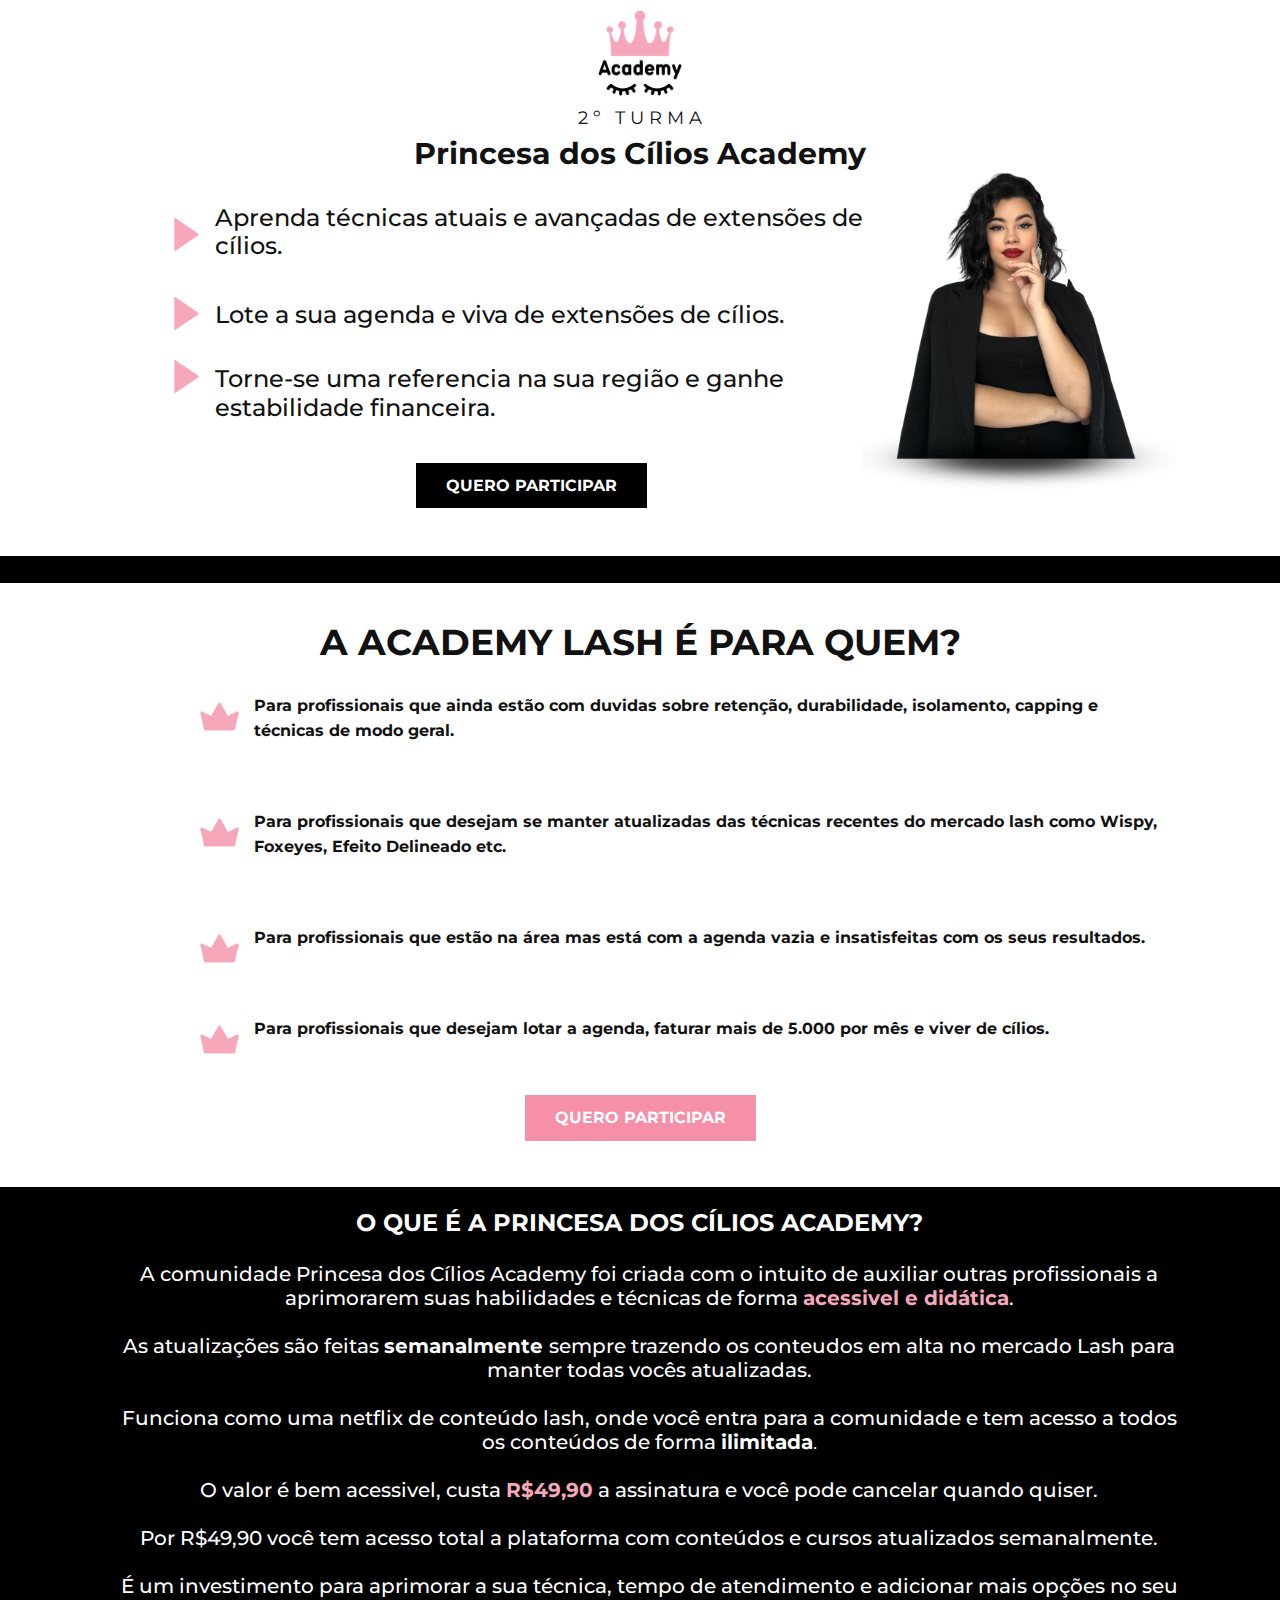
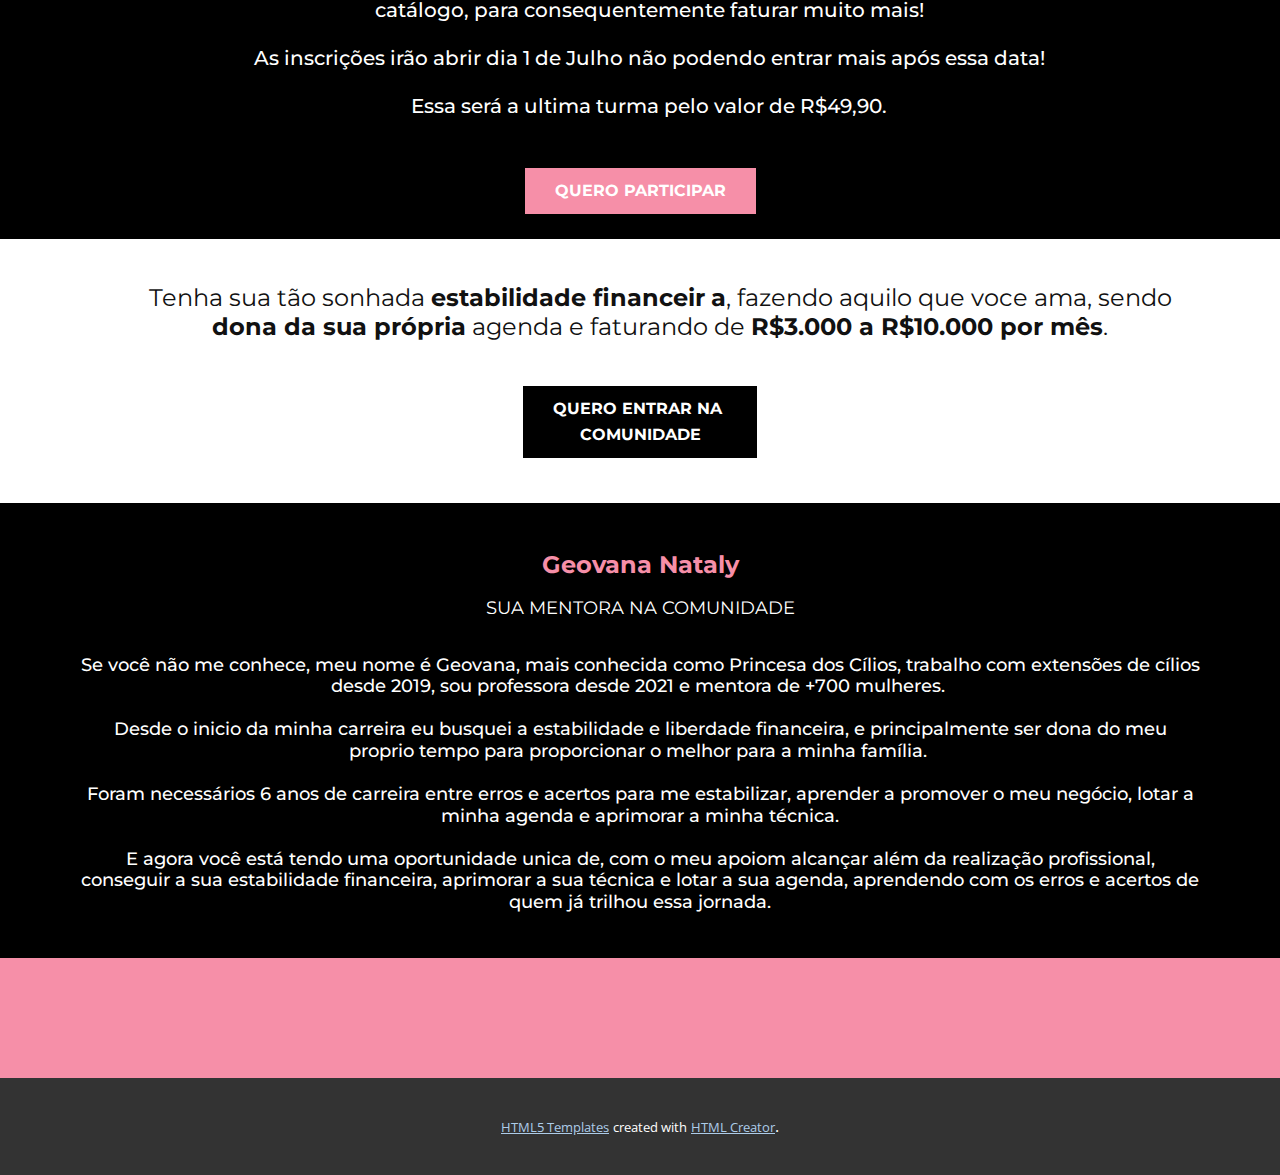
<file: index.html>
<!DOCTYPE html>
<html style="font-size: 16px;" lang="pt"><head>
    <meta name="viewport" content="width=device-width, initial-scale=1.0">
    <meta charset="utf-8">
    <meta name="keywords" content="​Princesa dos Cílios ​Academy, O QUE É A PRINCESA DOS CÍLIOS ACADEMY?, ​A ACADEMY LASH É PARA QUE​M?, Como é a plataforma, Geovana Nataly">
    <meta name="description" content="">
    <title>Princesa dos Cilios</title>
    <link rel="stylesheet" href="nicepage.css" media="screen">
<link rel="stylesheet" href="Princesa-dos-Cilios.css" media="screen">
    <script class="u-script" type="text/javascript" src="jquery.js" defer=""></script>
    <script class="u-script" type="text/javascript" src="nicepage.js" defer=""></script>
    <meta name="generator" content="Nicepage 5.4.4, nicepage.com">
    <link id="u-theme-google-font" rel="stylesheet" href="https://fonts.googleapis.com/css?family=Roboto:100,100i,300,300i,400,400i,500,500i,700,700i,900,900i|Open+Sans:300,300i,400,400i,500,500i,600,600i,700,700i,800,800i">
    <link id="u-page-google-font" rel="stylesheet" href="https://fonts.googleapis.com/css?family=Montserrat:100,100i,200,200i,300,300i,400,400i,500,500i,600,600i,700,700i,800,800i,900,900i">
    
    
    
    
    
    
    
    
    <script type="application/ld+json">{
		"@context": "http://schema.org",
		"@type": "Organization",
		"name": ""
}</script>
    <meta name="theme-color" content="#478ac9">
    <meta property="og:title" content="Princesa dos Cilios">
    <meta property="og:type" content="website">
  <meta data-intl-tel-input-cdn-path="intlTelInput/"></head>
  <body data-home-page="Princesa-dos-Cilios.html" data-home-page-title="Princesa dos Cilios" class="u-body u-xl-mode" data-lang="pt">
    <section class="u-clearfix u-section-1" id="sec-b5c0">
      <div class="u-clearfix u-sheet u-valign-middle-xl u-sheet-1">
        <img class="u-absolute-hcenter-xs u-expanded-height-xs u-image u-image-contain u-image-default u-preserve-proportions u-image-1" src="images/Designsemnome3.png" alt="" data-image-width="1080" data-image-height="1080">
      </div>
    </section>
    <section class="u-clearfix u-section-2" id="sec-a40f">
      <div class="u-clearfix u-sheet u-sheet-1">
        <h6 class="u-align-center u-custom-font u-font-montserrat u-text u-text-1">2 º&nbsp; &nbsp;T U R M A</h6>
        <h1 class="u-align-center u-custom-font u-font-montserrat u-text u-text-2"> Princesa dos Cílios ​Academy</h1>
        <h4 class="u-align-left-lg u-align-left-md u-align-left-sm u-align-left-xl u-custom-font u-font-montserrat u-text u-text-3">Aprenda técnicas atuais e avançadas de extensões de cílios.</h4>
        <h4 class="u-custom-font u-font-montserrat u-text u-text-4">Lote a sua agenda e viva de extensões de cílios.</h4>
        <img class="u-image u-image-contain u-image-default u-preserve-proportions u-image-1" src="images/Designsemnome5.png" alt="" data-image-width="1080" data-image-height="1080"><span class="u-icon u-text-custom-color-2 u-icon-1"><svg class="u-svg-link" preserveAspectRatio="xMidYMin slice" viewBox="0 0 41.999 41.999" style=""><use xmlns:xlink="http://www.w3.org/1999/xlink" xlink:href="#svg-91bb"></use></svg><svg class="u-svg-content" viewBox="0 0 41.999 41.999" x="0px" y="0px" id="svg-91bb" style="enable-background:new 0 0 41.999 41.999;"><path d="M36.068,20.176l-29-20C6.761-0.035,6.363-0.057,6.035,0.114C5.706,0.287,5.5,0.627,5.5,0.999v40
	c0,0.372,0.206,0.713,0.535,0.886c0.146,0.076,0.306,0.114,0.465,0.114c0.199,0,0.397-0.06,0.568-0.177l29-20
	c0.271-0.187,0.432-0.494,0.432-0.823S36.338,20.363,36.068,20.176z"></path></svg></span><span class="u-icon u-text-custom-color-2 u-icon-2"><svg class="u-svg-link" preserveAspectRatio="xMidYMin slice" viewBox="0 0 41.999 41.999" style=""><use xmlns:xlink="http://www.w3.org/1999/xlink" xlink:href="#svg-c9ff"></use></svg><svg class="u-svg-content" viewBox="0 0 41.999 41.999" x="0px" y="0px" id="svg-c9ff" style="enable-background:new 0 0 41.999 41.999;"><path d="M36.068,20.176l-29-20C6.761-0.035,6.363-0.057,6.035,0.114C5.706,0.287,5.5,0.627,5.5,0.999v40
	c0,0.372,0.206,0.713,0.535,0.886c0.146,0.076,0.306,0.114,0.465,0.114c0.199,0,0.397-0.06,0.568-0.177l29-20
	c0.271-0.187,0.432-0.494,0.432-0.823S36.338,20.363,36.068,20.176z"></path></svg></span><span class="u-icon u-text-custom-color-2 u-icon-3"><svg class="u-svg-link" preserveAspectRatio="xMidYMin slice" viewBox="0 0 41.999 41.999" style=""><use xmlns:xlink="http://www.w3.org/1999/xlink" xlink:href="#svg-951b"></use></svg><svg class="u-svg-content" viewBox="0 0 41.999 41.999" x="0px" y="0px" id="svg-951b" style="enable-background:new 0 0 41.999 41.999;"><path d="M36.068,20.176l-29-20C6.761-0.035,6.363-0.057,6.035,0.114C5.706,0.287,5.5,0.627,5.5,0.999v40
	c0,0.372,0.206,0.713,0.535,0.886c0.146,0.076,0.306,0.114,0.465,0.114c0.199,0,0.397-0.06,0.568-0.177l29-20
	c0.271-0.187,0.432-0.494,0.432-0.823S36.338,20.363,36.068,20.176z"></path></svg></span>
        <h4 class="u-custom-font u-font-montserrat u-text u-text-5">Torne-se uma referencia na sua região e ganhe estabilidade financeira.</h4>
        <a href="https://chat.whatsapp.com/JGKUybJAtaAFvzo0j35aCL" class="u-black u-border-none u-btn u-button-style u-custom-font u-font-montserrat u-hover-custom-color-2 u-btn-1" target="_blank">QUERO PARTICIPAR</a>
      </div>
    </section>
    <section class="u-black u-clearfix u-section-3" id="carousel_4fac">
      <div class="u-clearfix u-sheet u-sheet-1"></div>
    </section>
    <section class="u-clearfix u-white u-section-4" id="sec-9123">
      <div class="u-clearfix u-sheet u-sheet-1">
        <h1 class="u-align-center-xs u-custom-font u-font-montserrat u-text u-text-default-lg u-text-default-md u-text-default-xl u-text-1"> A ACADEMY LASH É PARA QUE​M?</h1>
        <div class="u-expanded-width-md u-expanded-width-sm u-expanded-width-xs u-list u-list-1">
          <div class="u-repeater u-repeater-1">
            <div class="u-container-style u-list-item u-repeater-item">
              <div class="u-container-layout u-similar-container u-container-layout-1"><span class="u-file-icon u-icon u-text-custom-color-2 u-icon-1"><img src="images/5076417-38dcc49d.png" alt=""></span>
                <p class="u-custom-font u-font-montserrat u-text u-text-2"> Para profissionais que ainda estão com duvidas sobre retenção, durabilidade, isolamento, capping e técnicas de modo geral.</p>
              </div>
            </div>
            <div class="u-container-style u-list-item u-repeater-item">
              <div class="u-container-layout u-similar-container u-container-layout-2"><span class="u-file-icon u-icon u-text-custom-color-2 u-icon-2"><img src="images/5076417-38dcc49d.png" alt=""></span>
                <p class="u-custom-font u-font-montserrat u-text u-text-3"> Para profissionais que desejam se manter atualizadas das técnicas recentes do mercado lash como Wispy, Foxeyes, Efeito Delineado etc.</p>
              </div>
            </div>
            <div class="u-container-style u-list-item u-repeater-item">
              <div class="u-container-layout u-similar-container u-container-layout-3"><span class="u-file-icon u-icon u-text-custom-color-2 u-icon-3"><img src="images/5076417-38dcc49d.png" alt=""></span>
                <p class="u-custom-font u-font-montserrat u-text u-text-4"> Para profissionais que estão na área mas está com a agenda vazia e insatisfeitas com os seus resultados.</p>
              </div>
            </div>
            <div class="u-container-style u-list-item u-repeater-item">
              <div class="u-container-layout u-similar-container u-container-layout-4"><span class="u-file-icon u-icon u-text-custom-color-2 u-icon-4"><img src="images/5076417-38dcc49d.png" alt=""></span>
                <p class="u-custom-font u-font-montserrat u-text u-text-5"> Para profissionais que desejam lotar a agenda, faturar mais de 5.000 por mês e viver de cílios.</p>
              </div>
            </div>
          </div>
        </div>
        <a href="https://chat.whatsapp.com/JGKUybJAtaAFvzo0j35aCL" class="u-border-none u-btn u-button-style u-custom-color-4 u-custom-font u-font-montserrat u-hover-black u-btn-1">QUERO PARTICIPAR</a>
      </div>
    </section>
    <section class="u-black u-clearfix u-section-5" id="sec-4b0f">
      <div class="u-clearfix u-sheet u-sheet-1">
        <h1 class="u-align-center-sm u-align-center-xs u-custom-font u-font-montserrat u-text u-text-1">O QUE É A PRINCESA DOS CÍLIOS ACADEMY?</h1>
        <h4 class="u-align-center u-custom-font u-font-montserrat u-text u-text-2"> A comunidade Princesa dos Cílios Academy foi criada com o intuito de auxiliar outras profissionais a aprimorarem suas habilidades e técnicas de forma <span style="font-weight: 700;" class="u-text-custom-color-2">acessivel e didática</span>.<br>
          <br>As atualizações são feitas <span style="font-weight: 700;">semanalmente </span>sempre trazendo os conteudos em alta no mercado Lash para manter todas vocês atualizadas.<br>
          <br>Funciona como uma netflix de conteúdo lash, onde você entra para a comunidade e tem acesso a todos os conteúdos de forma <span style="font-weight: 700;">ilimitada<span style="font-weight: 400;">.</span>
          </span>
          <br>
          <br>O valor é bem acessivel, custa <span style="font-weight: 700;" class="u-text-custom-color-2">R$49,90</span> a assinatura e você pode cancelar quando quiser.<br>
          <br>Por R$49,90 você tem acesso total a plataforma com conteúdos e cursos atualizados semanalmente.<br>
          <br>É um investimento para aprimorar a sua técnica, tempo de atendimento e adicionar mais opções no seu catálogo, para consequentemente faturar muito mais!<br>
          <br>As inscrições irão abrir dia 1 de Julho não podendo entrar mais após essa data!<br>
          <br>Essa será a ultima turma pelo valor de R$49,90.<br>
        </h4>
        <a href="https://chat.whatsapp.com/JGKUybJAtaAFvzo0j35aCL" class="u-border-none u-btn u-button-style u-custom-color-4 u-custom-font u-font-montserrat u-hover-white u-btn-1">QUERO PARTICIPAR</a>
      </div>
    </section>
    <section class="u-clearfix u-section-6" id="sec-f974">
      <div class="u-clearfix u-sheet u-valign-middle-xl u-sheet-1">
        <h4 class="u-align-center u-custom-font u-font-montserrat u-text u-text-1">Tenha sua tão sonhada <span style="font-weight: 700;">estabilidade financeir</span>
          <span style="font-weight: 700;">a</span>, fazendo aquilo que voce ama, sendo <span style="font-weight: 700;">dona da sua própria</span> agenda e faturando de <span style="font-weight: 700;">R$3.000 a R$10.000 por mês</span>.
        </h4>
        <a href="https://chat.whatsapp.com/JGKUybJAtaAFvzo0j35aCL" class="u-black u-border-none u-btn u-button-style u-custom-font u-font-montserrat u-hover-custom-color-2 u-btn-1">QUERO ENTRAR NA&nbsp;<br>COMUNIDADE
        </a>
      </div>
    </section>
    <section class="u-black u-clearfix u-section-7" id="sec-575c">
      <div class="u-clearfix u-sheet u-sheet-1">
        <h1 class="u-align-center-lg u-align-center-md u-align-center-sm u-align-center-xs u-custom-font u-font-montserrat u-text u-text-custom-color-4 u-text-1">Geovana Nataly</h1>
        <h6 class="u-align-center u-custom-font u-font-montserrat u-text u-text-2">SUA MENTORA NA COMUNIDADE</h6>
        <h4 class="u-align-center u-custom-font u-font-montserrat u-text u-text-3">Se você não me conhece, meu nome é Geovana, mais conhecida como Princesa dos Cílios, trabalho com extensões de cílios desde 2019, sou professora desde 2021 e mentora de +700 mulheres.&nbsp;<br>
          <br>Desde o inicio da minha carreira eu busquei a estabilidade e liberdade financeira, e principalmente ser dona do meu proprio tempo para proporcionar o melhor para a minha família.&nbsp;<br>
          <br>Foram necessários 6 anos de carreira entre erros e acertos para me estabilizar, aprender a promover o meu negócio, lotar a minha agenda e aprimorar a minha técnica.<br>
          <br>E agora você está tendo uma oportunidade unica de, com o meu apoiom alcançar além da realização profissional, conseguir a sua estabilidade financeira, aprimorar a sua técnica e lotar a sua agenda, aprendendo com os erros e acertos de quem já trilhou essa jornada.
        </h4>
      </div>
    </section>
    
    
    <footer class="u-align-center u-clearfix u-custom-color-4 u-footer u-footer" id="sec-cd29"><div class="u-clearfix u-sheet u-sheet-1"></div></footer>
    <section class="u-backlink u-clearfix u-grey-80">
      <a class="u-link" href="https://nicepage.com/html5-template" target="_blank">
        <span>HTML5 Templates</span>
      </a>
      <p class="u-text">
        <span>created with</span>
      </p>
      <a class="u-link" href="https://nicepage.com/html-website-builder" target="_blank">
        <span>HTML Creator</span>
      </a>. 
    </section>
  
</body></html>
</file>
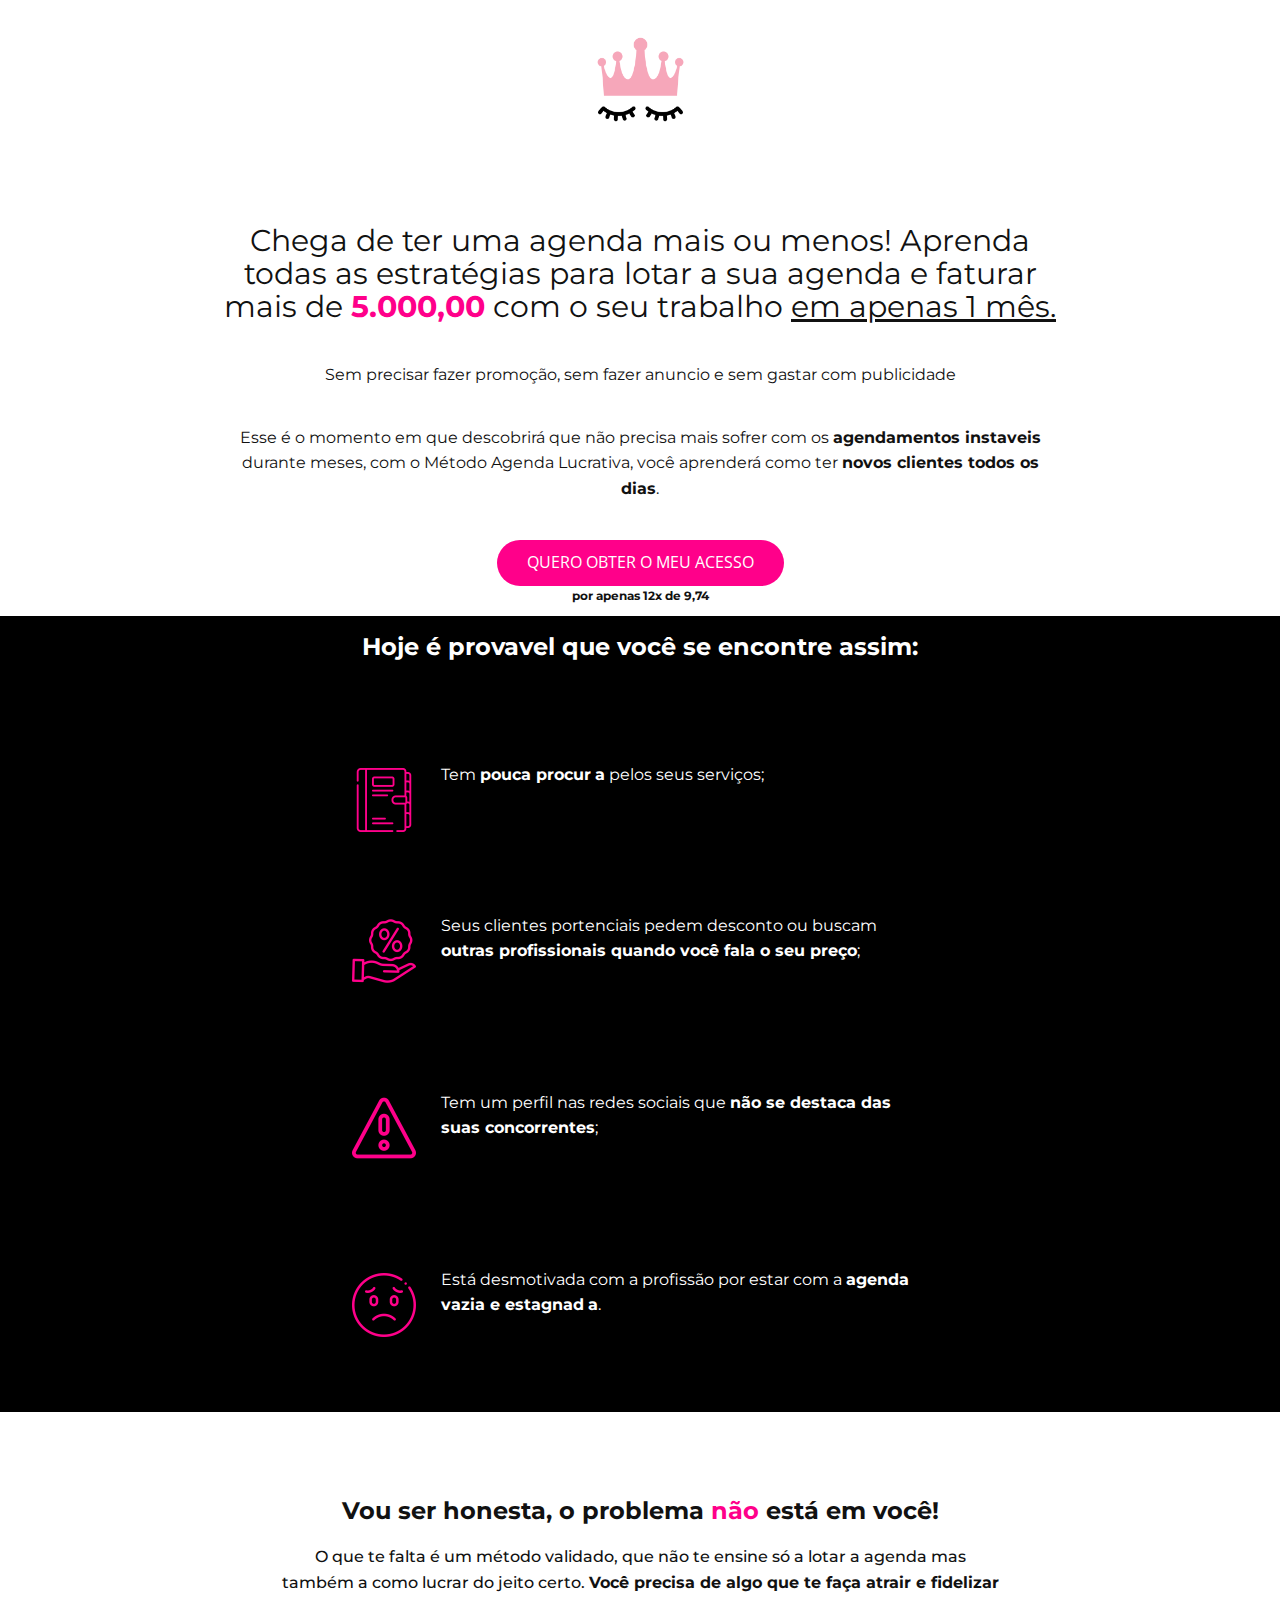
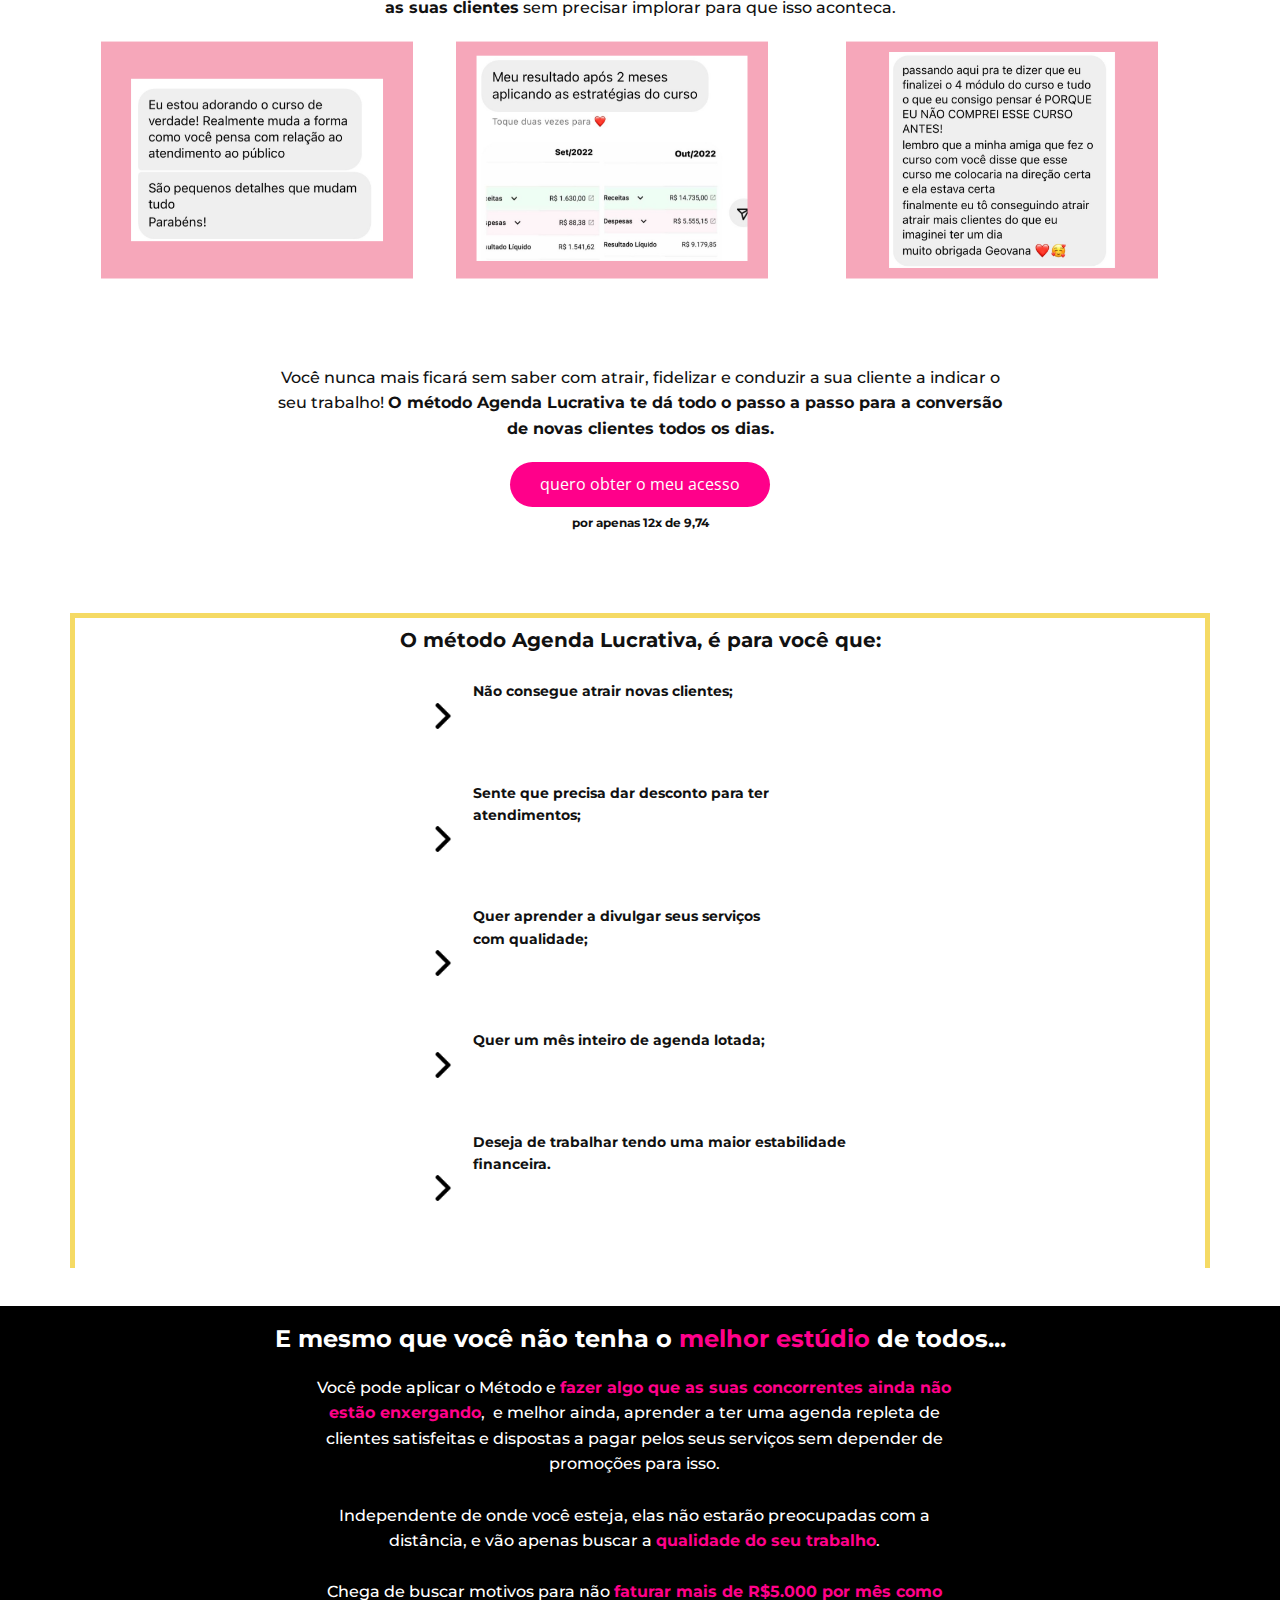
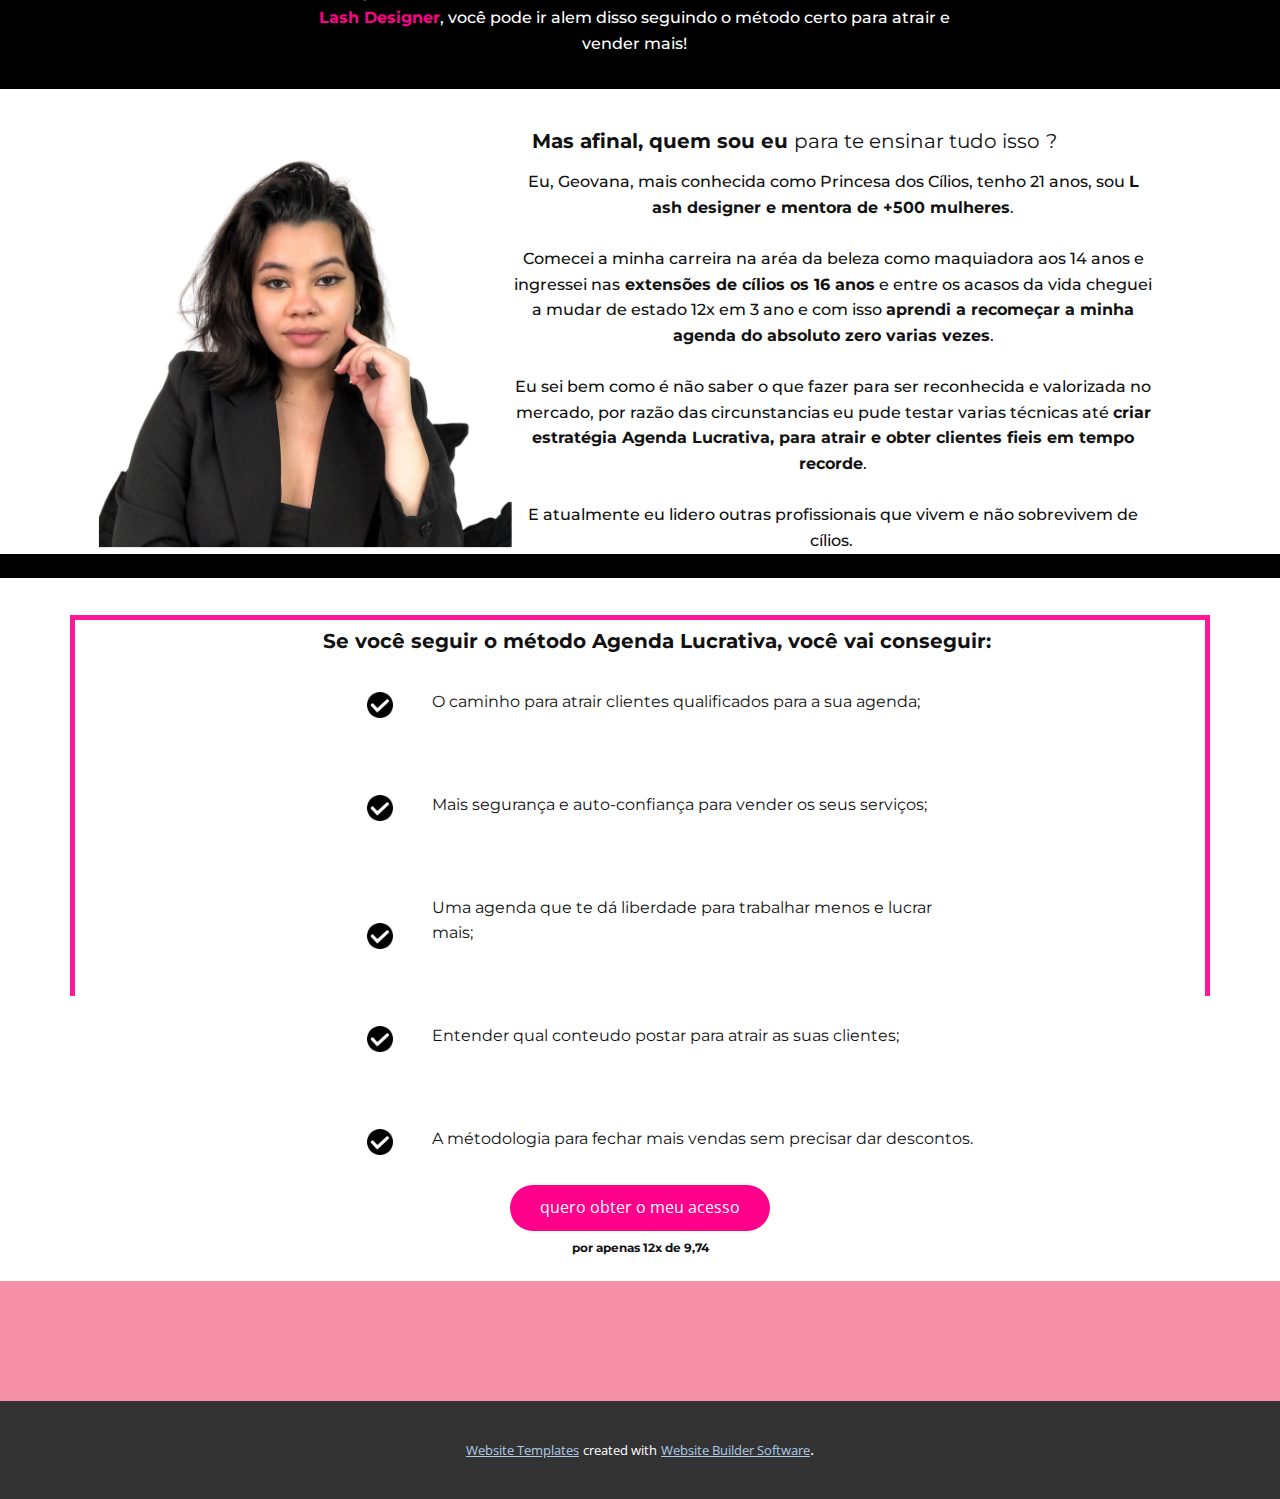
<file: agenda.html>
<!DOCTYPE html>
<html style="font-size: 16px;" lang="pt"><head>
    <meta name="viewport" content="width=device-width, initial-scale=1.0">
    <meta charset="utf-8">
    <meta name="keywords" content="Chega de ter uma agenda mais ou menos!​&nbsp;Aprenda todas as estratégias p​ara lotar a sua agenda e faturar mais de 5.000,00&nbsp;com o seu trabalho&nbsp;em apenas 1 mês., Hoje é provavel que você se encontre assim:​, Vou ser honesta, o problema não está em você!​, O método Agenda Lucrativa, é para você que:, E mesmo que você não tenha o melhor estúdio de todos..., Mas afinal, quem sou eu para te ensinar tudo isso?, Se você seguir o método Agenda Lucrativa, você vai conseguir:">
    <meta name="description" content="">
    <title>agenda</title>
    <link rel="stylesheet" href="nicepage.css" media="screen">
<link rel="stylesheet" href="agenda.css" media="screen">
    <script class="u-script" type="text/javascript" src="jquery.js" defer=""></script>
    <script class="u-script" type="text/javascript" src="nicepage.js" defer=""></script>
    <meta name="generator" content="Nicepage 5.4.4, nicepage.com">
    <link id="u-theme-google-font" rel="stylesheet" href="https://fonts.googleapis.com/css?family=Roboto:100,100i,300,300i,400,400i,500,500i,700,700i,900,900i|Open+Sans:300,300i,400,400i,500,500i,600,600i,700,700i,800,800i">
    <link id="u-page-google-font" rel="stylesheet" href="https://fonts.googleapis.com/css?family=Montserrat:100,100i,200,200i,300,300i,400,400i,500,500i,600,600i,700,700i,800,800i,900,900i">
    
    
    
    
    
    
    
    
    
    <script type="application/ld+json">{
		"@context": "http://schema.org",
		"@type": "Organization",
		"name": ""
}</script>
    <meta name="theme-color" content="#478ac9">
    <meta property="og:title" content="agenda">
    <meta property="og:type" content="website">
  <meta data-intl-tel-input-cdn-path="intlTelInput/"></head>
  <body class="u-body u-xl-mode" data-lang="pt"><header class="u-clearfix u-header u-header" id="sec-0d1f"><div class="u-clearfix u-sheet u-valign-bottom u-sheet-1">
        <img class="u-expanded-height-xs u-image u-image-contain u-image-default u-preserve-proportions u-image-1" src="images/CpiadeLogo.png" alt="" data-image-width="1080" data-image-height="1080">
      </div></header>
    <section class="u-clearfix u-section-1" id="sec-191d">
      <div class="u-clearfix u-sheet u-valign-middle-xs u-sheet-1">
        <h1 class="u-align-center u-custom-font u-font-montserrat u-text u-text-1">Chega de ter uma agenda mais ou menos!​&nbsp;<span style="font-weight: 400;">Aprenda todas as estratégias p​ara lotar a sua agenda e faturar mais de <span style="font-weight: 700;" class="u-text-custom-color-1">5.000,00</span>&nbsp;com o seu trabalho&nbsp;<u>em apenas 1 mês.</u>
          </span>
        </h1>
        <p class="u-align-center u-custom-font u-font-montserrat u-text u-text-2"> Sem precisar fazer promoção, sem fazer anuncio e sem gastar com publicidade</p>
        <p class="u-align-center u-custom-font u-font-montserrat u-text u-text-3"> Esse é o momento em que descobrirá que não precisa mais sofrer com os <span style="font-weight: 700;">agendamentos instaveis</span> durante meses, com o&nbsp;Método Agenda Lucrativa, você aprenderá como ter&nbsp;<span style="font-weight: 700;">novos clientes todos os dias</span>.
        </p>
        <a href="https://pay.kiwify.com.br/dNB5HFp" class="u-border-none u-btn u-btn-round u-button-style u-custom-color-1 u-hover-black u-radius-50 u-btn-1" target="_blank">QUERO OBTER O MEU ACESSO</a>
        <p class="u-align-center u-custom-font u-font-montserrat u-text u-text-4">por apenas 12x de 9,74</p>
      </div>
    </section>
    <section class="u-black u-clearfix u-section-2" id="sec-fb71">
      <div class="u-clearfix u-sheet u-sheet-1">
        <h1 class="u-align-center u-custom-font u-font-montserrat u-text u-text-default-xs u-text-1">Hoje é provavel que você se encontre assim: </h1>
        <div class="u-expanded-width-xs u-list u-list-1">
          <div class="u-repeater u-repeater-1">
            <div class="u-container-style u-list-item u-repeater-item">
              <div class="u-container-layout u-similar-container u-container-layout-1"><span class="u-file-icon u-icon u-text-custom-color-1 u-icon-1"><img src="images/10786772-0220c857.png" alt=""></span>
                <p class="u-custom-font u-font-montserrat u-text u-text-2">Tem <span style="font-weight: 700;">pouca procur</span>
                  <span style="font-weight: 700;">a</span> pelos seus serviços;
                </p>
              </div>
            </div>
            <div class="u-container-style u-list-item u-repeater-item">
              <div class="u-container-layout u-similar-container u-container-layout-2"><span class="u-file-icon u-icon u-text-custom-color-1 u-icon-2"><img src="images/1611173-ecef4ce8.png" alt=""></span>
                <p class="u-custom-font u-font-montserrat u-text u-text-3">Seus clientes portenciais pedem desconto ou buscam <span style="font-weight: 700;">outras profissionais quando você fala o seu preço</span>;
                </p>
              </div>
            </div>
            <div class="u-container-style u-list-item u-repeater-item">
              <div class="u-container-layout u-similar-container u-container-layout-3"><span class="u-file-icon u-icon u-text-custom-color-1 u-icon-3"><img src="images/1672594-25e45fb3.png" alt=""></span>
                <p class="u-custom-font u-font-montserrat u-text u-text-4">Tem um perfil nas redes sociais que <span style="font-weight: 700;">não se destaca das suas concorrentes</span>;
                </p>
              </div>
            </div>
            <div class="u-container-style u-list-item u-repeater-item">
              <div class="u-container-layout u-similar-container u-container-layout-4"><span class="u-file-icon u-icon u-text-custom-color-1 u-icon-4"><img src="images/2959016-32c8fe53.png" alt=""></span>
                <p class="u-custom-font u-font-montserrat u-text u-text-5">Está desmotivada com a profissão por estar com a <span style="font-weight: 700;">agenda vazia e estagnad</span>
                  <span style="font-weight: 700;">a</span>.
                </p>
              </div>
            </div>
          </div>
        </div>
      </div>
    </section>
    <section class="u-clearfix u-section-3" id="sec-90ae">
      <div class="u-clearfix u-sheet u-sheet-1">
        <h1 class="u-align-center u-custom-font u-font-montserrat u-text u-text-default-xs u-text-1">Vou ser honesta, o problema <span class="u-text-custom-color-1">não</span> está em você! 
        </h1>
        <p class="u-align-center u-custom-font u-font-montserrat u-text u-text-2">O que te falta é um método validado, que não te ensine só a lotar a agenda mas também a como lucrar do jeito certo. <span style="font-weight: 700;">Você precisa de algo que te faça atrair e fidelizar as suas clientes</span> sem precisar implorar para que isso aconteca.<br>
        </p>
        <img class="u-image u-image-default u-preserve-proportions u-image-1" src="images/11.png" alt="" data-image-width="1080" data-image-height="1080">
        <img class="u-hidden-lg u-image u-image-default u-preserve-proportions u-image-2" src="images/31.png" alt="" data-image-width="1080" data-image-height="1080">
        <img class="u-hidden-md u-hidden-sm u-image u-image-default u-preserve-proportions u-image-3" src="images/41.png" alt="" data-image-width="1080" data-image-height="1080">
        <p class="u-align-center u-custom-font u-font-montserrat u-text u-text-3">Você nunca mais ficará sem saber com atrair, fidelizar e conduzir a sua cliente a indicar o seu trabalho! <span style="font-weight: 700;">O método Agenda Lucrativa te dá todo o passo a passo para a conversão de novas clientes todos os dias.</span>
        </p>
        <a href="https://pay.kiwify.com.br/dNB5HFp" class="u-border-none u-btn u-btn-round u-button-style u-custom-color-1 u-hover-black u-radius-50 u-btn-1" target="_blank">quero obter o meu acesso</a>
        <p class="u-align-center u-custom-font u-font-montserrat u-text u-text-4">por apenas 12x de 9,74</p>
      </div>
    </section>
    <section class="u-clearfix u-section-4" id="carousel_16e9">
      <div class="u-clearfix u-sheet u-sheet-1">
        <div class="u-border-5 u-border-palette-3-light-1 u-expanded-width u-opacity u-opacity-90 u-shape u-shape-bottom u-shape-1"></div>
        <h1 class="u-align-center u-custom-font u-font-montserrat u-text u-text-1">O método Agenda Lucrativa, é para você que:</h1>
        <div class="u-list u-list-1">
          <div class="u-repeater u-repeater-1">
            <div class="u-container-style u-list-item u-repeater-item">
              <div class="u-container-layout u-similar-container u-container-layout-1">
                <p class="u-custom-font u-font-montserrat u-text u-text-2"> Não consegue&nbsp;atrair&nbsp;novas clientes;</p><span class="u-custom-item u-file-icon u-icon u-icon-1"><img src="images/271228.png" alt=""></span>
              </div>
            </div>
            <div class="u-container-style u-list-item u-repeater-item">
              <div class="u-container-layout u-similar-container u-container-layout-2">
                <p class="u-custom-font u-font-montserrat u-text u-text-3"> Sente que precisa dar&nbsp;desconto&nbsp;para ter atendimentos;</p><span class="u-custom-item u-file-icon u-icon u-icon-2"><img src="images/271228.png" alt=""></span>
              </div>
            </div>
            <div class="u-container-style u-list-item u-repeater-item">
              <div class="u-container-layout u-similar-container u-container-layout-3">
                <p class="u-custom-font u-font-montserrat u-text u-text-4"> Quer aprender a divulgar seus serviços com&nbsp;qualidade;</p><span class="u-custom-item u-file-icon u-icon u-icon-3"><img src="images/271228.png" alt=""></span>
              </div>
            </div>
            <div class="u-container-style u-list-item u-repeater-item">
              <div class="u-container-layout u-similar-container u-container-layout-4">
                <p class="u-custom-font u-font-montserrat u-text u-text-5"> Quer um mês inteiro de&nbsp;agenda lotada;</p><span class="u-custom-item u-file-icon u-icon u-icon-4"><img src="images/271228.png" alt=""></span>
              </div>
            </div>
            <div class="u-container-style u-list-item u-repeater-item">
              <div class="u-container-layout u-similar-container u-container-layout-5">
                <p class="u-custom-font u-font-montserrat u-text u-text-6"> Deseja de trabalhar tendo uma maior&nbsp;estabilidade financeira.</p><span class="u-custom-item u-file-icon u-icon u-icon-5"><img src="images/271228.png" alt=""></span>
              </div>
            </div>
          </div>
        </div>
      </div>
    </section>
    <section class="u-black u-clearfix u-section-5" id="sec-cbcd">
      <div class="u-clearfix u-sheet u-sheet-1">
        <h1 class="u-align-center u-custom-font u-font-montserrat u-text u-text-1">E mesmo que você não tenha o <span class="u-text-custom-color-1">melhor estúdio</span> de todos...
        </h1>
        <p class="u-align-center u-custom-font u-font-montserrat u-text u-text-2">Você pode aplicar o Método e <span style="font-weight: 700;" class="u-text-custom-color-1">fazer algo que as suas concorrentes ainda não estão enxergando</span>,&nbsp; e melhor ainda, aprender a ter uma agenda repleta de clientes satisfeitas e dispostas a pagar pelos seus serviços sem depender de promoções para isso.<br>
          <br>Independente de onde você esteja, elas não estarão preocupadas com a distância, e vão apenas buscar a <span class="u-text-custom-color-1" style="font-weight: 700;">qualidade do seu trabalho</span>.<br>
          <br>Chega de buscar motivos para não <span style="font-weight: 700;" class="u-text-custom-color-1">faturar mais de R$5.000 por mês como Lash Designer</span>, você pode ir alem disso seguindo o método certo para atrair e vender mais!
        </p>
      </div>
    </section>
    <section class="u-clearfix u-section-6" id="sec-5e0c">
      <div class="u-clearfix u-sheet u-valign-middle-md u-valign-middle-sm u-valign-top-xl u-sheet-1">
        <img class="u-expanded-width-xs u-image u-image-contain u-image-default u-preserve-proportions u-image-1" src="images/Designsemnome1.png" alt="" data-image-width="1080" data-image-height="1080">
        <h1 class="u-align-center u-custom-font u-font-montserrat u-text u-text-1">Mas afinal, quem sou eu <span style="font-weight: 400;">para te ensinar tudo isso</span>
          <span style="font-weight: 400;">?</span>
        </h1>
        <p class="u-align-center u-custom-font u-font-montserrat u-text u-text-2">Eu, Geovana, mais conhecida como Princesa dos Cílios, tenho 21 anos, sou <span style="font-weight: 700;">L</span>
          <span style="font-weight: 700;">ash designer e mentora de +500 mulheres</span>.<br>
          <br>Comecei a minha carreira na aréa da beleza como maquiadora aos 14 anos e ingressei nas<span style="font-weight: 700;">&nbsp;extensões de cílios os 16 anos</span> e entre os acasos da vida cheguei a mudar de estado 12x em 3 ano e com isso <span style="font-weight: 700;">aprendi a recomeçar a minha agenda do absoluto zero varias vezes</span>.<br>
          <br>Eu sei bem como é não saber o que fazer para ser reconhecida e valorizada no mercado, por razão das circunstancias eu pude testar varias técnicas até <span style="font-weight: 700;">criar estratégia Agenda Lucrativa, para atrair e obter clientes fieis em tempo recorde</span>.<br>
          <br>E atualmente eu lidero outras profissionais que vivem e não sobrevivem de cílios.&nbsp;
        </p>
      </div>
    </section>
    <section class="u-black u-clearfix u-section-7" id="sec-5c33">
      <div class="u-clearfix u-sheet u-sheet-1"></div>
    </section>
    <section class="u-clearfix u-section-8" id="sec-86ee">
      <div class="u-clearfix u-sheet u-sheet-1">
        <div class="u-border-5 u-border-custom-color-1 u-expanded-width-sm u-expanded-width-xs u-opacity u-opacity-90 u-shape u-shape-bottom u-shape-1"></div>
        <h1 class="u-align-center u-custom-font u-font-montserrat u-text u-text-default-xs u-text-1">Se você seguir o método Agenda Lucrativa, você vai conseguir:</h1>
        <div class="u-list u-list-1">
          <div class="u-repeater u-repeater-1">
            <div class="u-container-style u-list-item u-repeater-item">
              <div class="u-container-layout u-similar-container u-container-layout-1">
                <p class="u-custom-font u-font-montserrat u-text u-text-2">O caminho para atrair clientes qualificados para a sua agenda;</p><span class="u-file-icon u-icon u-text-black u-icon-1"><img src="images/5610944-109165de.png" alt=""></span>
              </div>
            </div>
            <div class="u-container-style u-list-item u-repeater-item">
              <div class="u-container-layout u-similar-container u-container-layout-2">
                <p class="u-custom-font u-font-montserrat u-text u-text-3">Mais segurança e auto-confiança para vender os seus serviços;</p><span class="u-file-icon u-icon u-text-black u-icon-2"><img src="images/5610944-109165de.png" alt=""></span>
              </div>
            </div>
            <div class="u-container-style u-list-item u-repeater-item">
              <div class="u-container-layout u-similar-container u-container-layout-3">
                <p class="u-custom-font u-font-montserrat u-text u-text-4">Uma agenda que te dá liberdade para trabalhar menos e lucrar mais;</p><span class="u-file-icon u-icon u-text-black u-icon-3"><img src="images/5610944-109165de.png" alt=""></span>
              </div>
            </div>
            <div class="u-container-style u-list-item u-repeater-item">
              <div class="u-container-layout u-similar-container u-container-layout-4">
                <p class="u-custom-font u-font-montserrat u-text u-text-5">Entender qual conteudo postar para atrair as suas clientes;</p><span class="u-file-icon u-icon u-text-black u-icon-4"><img src="images/5610944-109165de.png" alt=""></span>
              </div>
            </div>
            <div class="u-container-style u-list-item u-repeater-item">
              <div class="u-container-layout u-similar-container u-container-layout-5">
                <p class="u-custom-font u-font-montserrat u-text u-text-6">A métodologia para fechar mais vendas sem precisar dar descontos.</p><span class="u-file-icon u-icon u-text-black u-icon-5"><img src="images/5610944-109165de.png" alt=""></span>
              </div>
            </div>
          </div>
        </div>
        <a href="https://pay.kiwify.com.br/dNB5HFp" class="u-border-none u-btn u-btn-round u-button-style u-custom-color-1 u-hover-black u-radius-50 u-btn-1" target="_blank">quero obter o meu acesso</a>
        <p class="u-align-center u-custom-font u-font-montserrat u-text u-text-7">por apenas 12x de 9,74</p>
      </div>
    </section>
    
    
    <footer class="u-align-center u-clearfix u-custom-color-4 u-footer u-footer" id="sec-cd29"><div class="u-clearfix u-sheet u-sheet-1"></div></footer>
    <section class="u-backlink u-clearfix u-grey-80">
      <a class="u-link" href="https://nicepage.com/website-templates" target="_blank">
        <span>Website Templates</span>
      </a>
      <p class="u-text">
        <span>created with</span>
      </p>
      <a class="u-link" href="" target="_blank">
        <span>Website Builder Software</span>
      </a>. 
    </section>
  
</body></html>
</file>
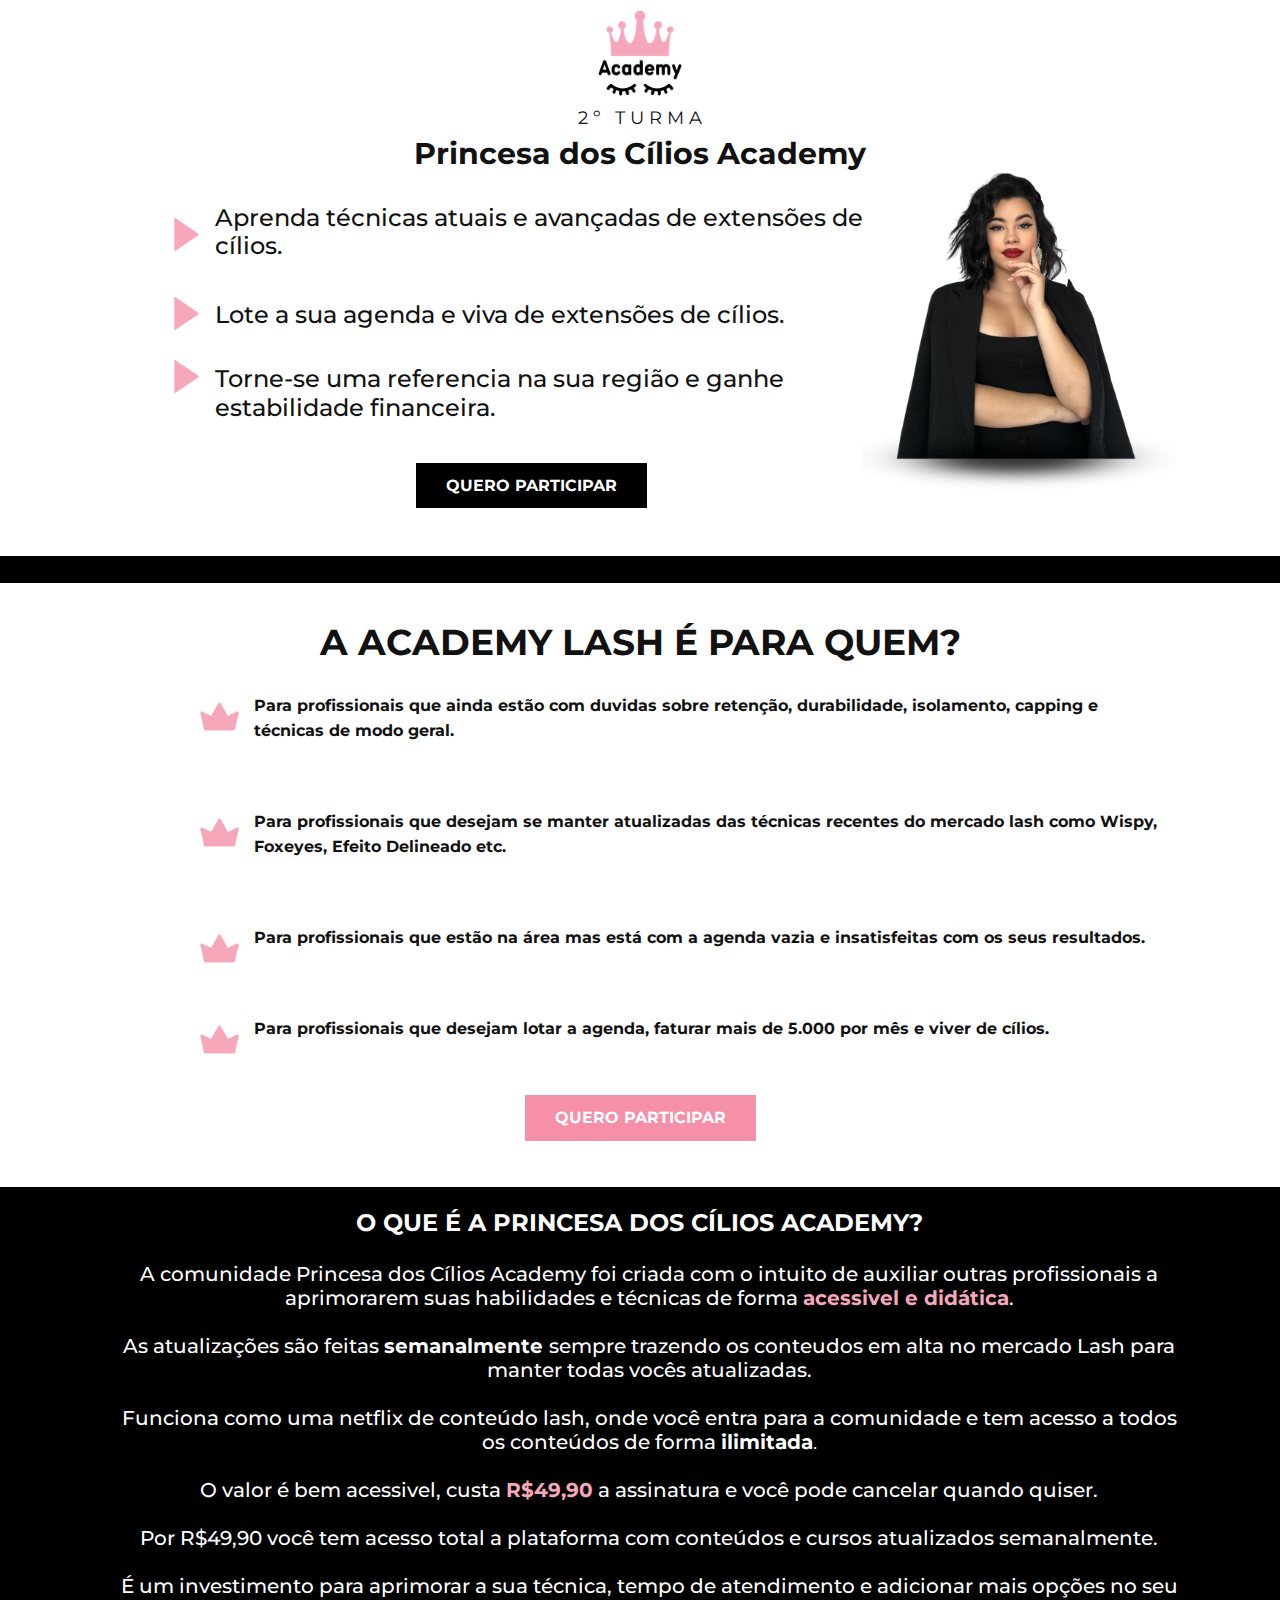
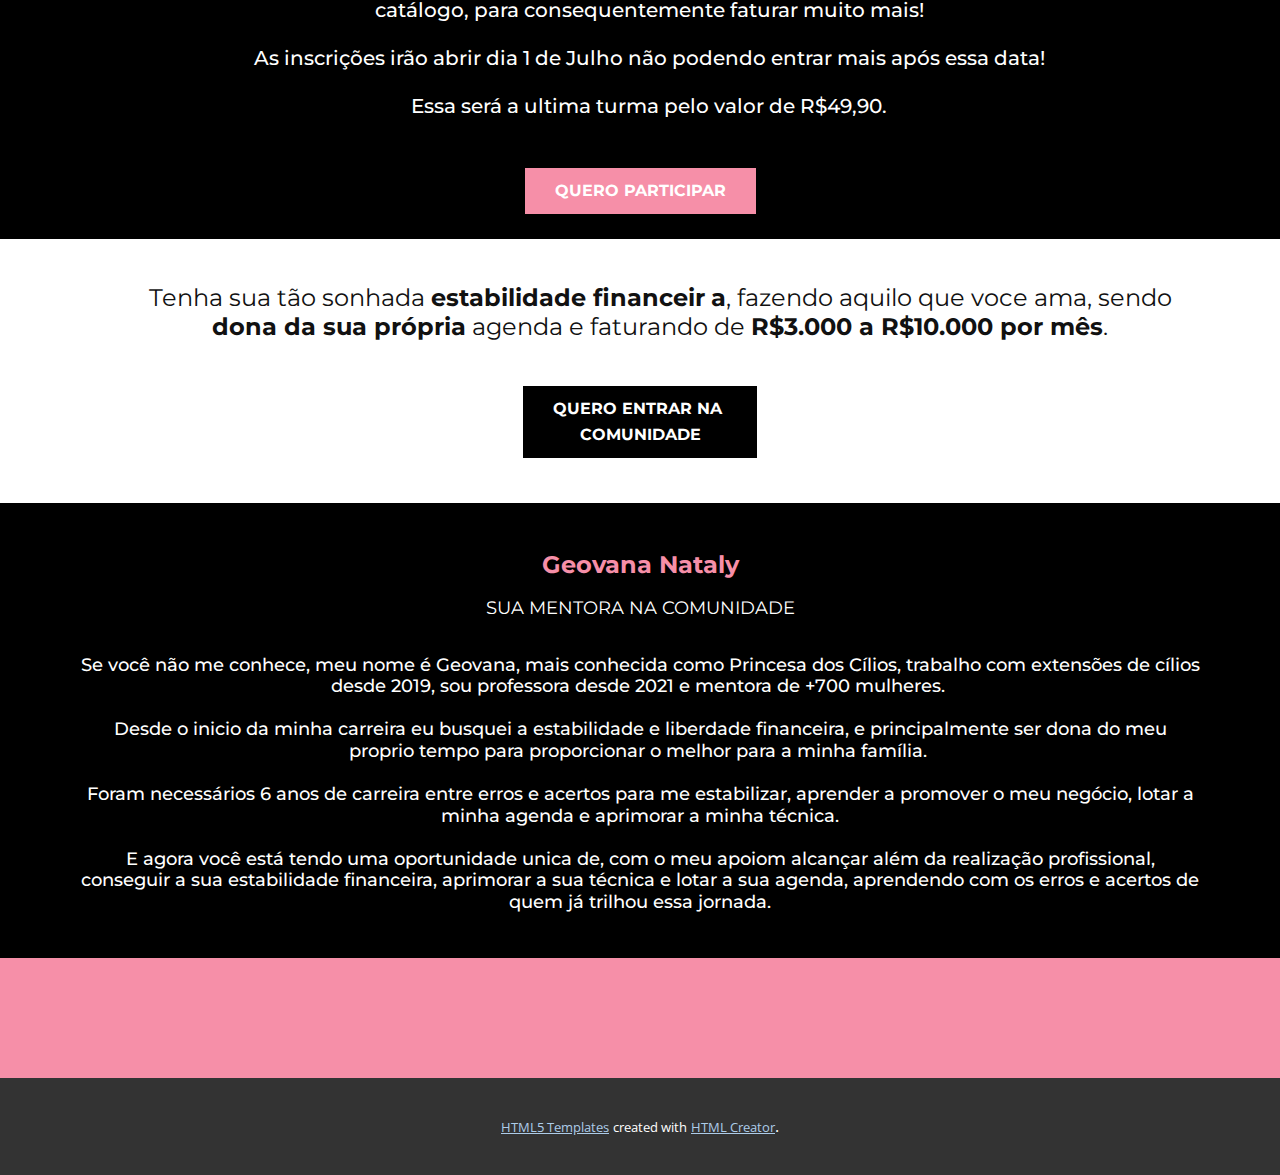
<file: Princesa-dos-Cilios.html>
<!DOCTYPE html>
<html style="font-size: 16px;" lang="pt"><head>
    <meta name="viewport" content="width=device-width, initial-scale=1.0">
    <meta charset="utf-8">
    <meta name="keywords" content="​Princesa dos Cílios ​Academy, O QUE É A PRINCESA DOS CÍLIOS ACADEMY?, ​A ACADEMY LASH É PARA QUE​M?, Como é a plataforma, Geovana Nataly">
    <meta name="description" content="">
    <title>Princesa dos Cilios</title>
    <link rel="stylesheet" href="nicepage.css" media="screen">
<link rel="stylesheet" href="Princesa-dos-Cilios.css" media="screen">
    <script class="u-script" type="text/javascript" src="jquery.js" defer=""></script>
    <script class="u-script" type="text/javascript" src="nicepage.js" defer=""></script>
    <meta name="generator" content="Nicepage 5.4.4, nicepage.com">
    <link id="u-theme-google-font" rel="stylesheet" href="https://fonts.googleapis.com/css?family=Roboto:100,100i,300,300i,400,400i,500,500i,700,700i,900,900i|Open+Sans:300,300i,400,400i,500,500i,600,600i,700,700i,800,800i">
    <link id="u-page-google-font" rel="stylesheet" href="https://fonts.googleapis.com/css?family=Montserrat:100,100i,200,200i,300,300i,400,400i,500,500i,600,600i,700,700i,800,800i,900,900i">
    
    
    
    
    
    
    
    
    <script type="application/ld+json">{
		"@context": "http://schema.org",
		"@type": "Organization",
		"name": ""
}</script>
    <meta name="theme-color" content="#478ac9">
    <meta property="og:title" content="Princesa dos Cilios">
    <meta property="og:type" content="website">
  <meta data-intl-tel-input-cdn-path="intlTelInput/"></head>
  <body class="u-body u-xl-mode" data-lang="pt">
    <section class="u-clearfix u-section-1" id="sec-b5c0">
      <div class="u-clearfix u-sheet u-valign-middle-xl u-sheet-1">
        <img class="u-absolute-hcenter-xs u-expanded-height-xs u-image u-image-contain u-image-default u-preserve-proportions u-image-1" src="images/Designsemnome3.png" alt="" data-image-width="1080" data-image-height="1080">
      </div>
    </section>
    <section class="u-clearfix u-section-2" id="sec-a40f">
      <div class="u-clearfix u-sheet u-sheet-1">
        <h6 class="u-align-center u-custom-font u-font-montserrat u-text u-text-1">2 º&nbsp; &nbsp;T U R M A</h6>
        <h1 class="u-align-center u-custom-font u-font-montserrat u-text u-text-2"> Princesa dos Cílios ​Academy</h1>
        <h4 class="u-align-left-lg u-align-left-md u-align-left-sm u-align-left-xl u-custom-font u-font-montserrat u-text u-text-3">Aprenda técnicas atuais e avançadas de extensões de cílios.</h4>
        <h4 class="u-custom-font u-font-montserrat u-text u-text-4">Lote a sua agenda e viva de extensões de cílios.</h4>
        <img class="u-image u-image-contain u-image-default u-preserve-proportions u-image-1" src="images/Designsemnome5.png" alt="" data-image-width="1080" data-image-height="1080"><span class="u-icon u-text-custom-color-2 u-icon-1"><svg class="u-svg-link" preserveAspectRatio="xMidYMin slice" viewBox="0 0 41.999 41.999" style=""><use xmlns:xlink="http://www.w3.org/1999/xlink" xlink:href="#svg-91bb"></use></svg><svg class="u-svg-content" viewBox="0 0 41.999 41.999" x="0px" y="0px" id="svg-91bb" style="enable-background:new 0 0 41.999 41.999;"><path d="M36.068,20.176l-29-20C6.761-0.035,6.363-0.057,6.035,0.114C5.706,0.287,5.5,0.627,5.5,0.999v40
	c0,0.372,0.206,0.713,0.535,0.886c0.146,0.076,0.306,0.114,0.465,0.114c0.199,0,0.397-0.06,0.568-0.177l29-20
	c0.271-0.187,0.432-0.494,0.432-0.823S36.338,20.363,36.068,20.176z"></path></svg></span><span class="u-icon u-text-custom-color-2 u-icon-2"><svg class="u-svg-link" preserveAspectRatio="xMidYMin slice" viewBox="0 0 41.999 41.999" style=""><use xmlns:xlink="http://www.w3.org/1999/xlink" xlink:href="#svg-c9ff"></use></svg><svg class="u-svg-content" viewBox="0 0 41.999 41.999" x="0px" y="0px" id="svg-c9ff" style="enable-background:new 0 0 41.999 41.999;"><path d="M36.068,20.176l-29-20C6.761-0.035,6.363-0.057,6.035,0.114C5.706,0.287,5.5,0.627,5.5,0.999v40
	c0,0.372,0.206,0.713,0.535,0.886c0.146,0.076,0.306,0.114,0.465,0.114c0.199,0,0.397-0.06,0.568-0.177l29-20
	c0.271-0.187,0.432-0.494,0.432-0.823S36.338,20.363,36.068,20.176z"></path></svg></span><span class="u-icon u-text-custom-color-2 u-icon-3"><svg class="u-svg-link" preserveAspectRatio="xMidYMin slice" viewBox="0 0 41.999 41.999" style=""><use xmlns:xlink="http://www.w3.org/1999/xlink" xlink:href="#svg-951b"></use></svg><svg class="u-svg-content" viewBox="0 0 41.999 41.999" x="0px" y="0px" id="svg-951b" style="enable-background:new 0 0 41.999 41.999;"><path d="M36.068,20.176l-29-20C6.761-0.035,6.363-0.057,6.035,0.114C5.706,0.287,5.5,0.627,5.5,0.999v40
	c0,0.372,0.206,0.713,0.535,0.886c0.146,0.076,0.306,0.114,0.465,0.114c0.199,0,0.397-0.06,0.568-0.177l29-20
	c0.271-0.187,0.432-0.494,0.432-0.823S36.338,20.363,36.068,20.176z"></path></svg></span>
        <h4 class="u-custom-font u-font-montserrat u-text u-text-5">Torne-se uma referencia na sua região e ganhe estabilidade financeira.</h4>
        <a href="https://chat.whatsapp.com/JGKUybJAtaAFvzo0j35aCL" class="u-black u-border-none u-btn u-button-style u-custom-font u-font-montserrat u-hover-custom-color-2 u-btn-1" target="_blank">QUERO PARTICIPAR</a>
      </div>
    </section>
    <section class="u-black u-clearfix u-section-3" id="carousel_4fac">
      <div class="u-clearfix u-sheet u-sheet-1"></div>
    </section>
    <section class="u-clearfix u-white u-section-4" id="sec-9123">
      <div class="u-clearfix u-sheet u-sheet-1">
        <h1 class="u-align-center-xs u-custom-font u-font-montserrat u-text u-text-default-lg u-text-default-md u-text-default-xl u-text-1"> A ACADEMY LASH É PARA QUE​M?</h1>
        <div class="u-expanded-width-md u-expanded-width-sm u-expanded-width-xs u-list u-list-1">
          <div class="u-repeater u-repeater-1">
            <div class="u-container-style u-list-item u-repeater-item">
              <div class="u-container-layout u-similar-container u-container-layout-1"><span class="u-file-icon u-icon u-text-custom-color-2 u-icon-1"><img src="images/5076417-38dcc49d.png" alt=""></span>
                <p class="u-custom-font u-font-montserrat u-text u-text-2"> Para profissionais que ainda estão com duvidas sobre retenção, durabilidade, isolamento, capping e técnicas de modo geral.</p>
              </div>
            </div>
            <div class="u-container-style u-list-item u-repeater-item">
              <div class="u-container-layout u-similar-container u-container-layout-2"><span class="u-file-icon u-icon u-text-custom-color-2 u-icon-2"><img src="images/5076417-38dcc49d.png" alt=""></span>
                <p class="u-custom-font u-font-montserrat u-text u-text-3"> Para profissionais que desejam se manter atualizadas das técnicas recentes do mercado lash como Wispy, Foxeyes, Efeito Delineado etc.</p>
              </div>
            </div>
            <div class="u-container-style u-list-item u-repeater-item">
              <div class="u-container-layout u-similar-container u-container-layout-3"><span class="u-file-icon u-icon u-text-custom-color-2 u-icon-3"><img src="images/5076417-38dcc49d.png" alt=""></span>
                <p class="u-custom-font u-font-montserrat u-text u-text-4"> Para profissionais que estão na área mas está com a agenda vazia e insatisfeitas com os seus resultados.</p>
              </div>
            </div>
            <div class="u-container-style u-list-item u-repeater-item">
              <div class="u-container-layout u-similar-container u-container-layout-4"><span class="u-file-icon u-icon u-text-custom-color-2 u-icon-4"><img src="images/5076417-38dcc49d.png" alt=""></span>
                <p class="u-custom-font u-font-montserrat u-text u-text-5"> Para profissionais que desejam lotar a agenda, faturar mais de 5.000 por mês e viver de cílios.</p>
              </div>
            </div>
          </div>
        </div>
        <a href="https://chat.whatsapp.com/JGKUybJAtaAFvzo0j35aCL" class="u-border-none u-btn u-button-style u-custom-color-4 u-custom-font u-font-montserrat u-hover-black u-btn-1">QUERO PARTICIPAR</a>
      </div>
    </section>
    <section class="u-black u-clearfix u-section-5" id="sec-4b0f">
      <div class="u-clearfix u-sheet u-sheet-1">
        <h1 class="u-align-center-sm u-align-center-xs u-custom-font u-font-montserrat u-text u-text-1">O QUE É A PRINCESA DOS CÍLIOS ACADEMY?</h1>
        <h4 class="u-align-center u-custom-font u-font-montserrat u-text u-text-2"> A comunidade Princesa dos Cílios Academy foi criada com o intuito de auxiliar outras profissionais a aprimorarem suas habilidades e técnicas de forma <span style="font-weight: 700;" class="u-text-custom-color-2">acessivel e didática</span>.<br>
          <br>As atualizações são feitas <span style="font-weight: 700;">semanalmente </span>sempre trazendo os conteudos em alta no mercado Lash para manter todas vocês atualizadas.<br>
          <br>Funciona como uma netflix de conteúdo lash, onde você entra para a comunidade e tem acesso a todos os conteúdos de forma <span style="font-weight: 700;">ilimitada<span style="font-weight: 400;">.</span>
          </span>
          <br>
          <br>O valor é bem acessivel, custa <span style="font-weight: 700;" class="u-text-custom-color-2">R$49,90</span> a assinatura e você pode cancelar quando quiser.<br>
          <br>Por R$49,90 você tem acesso total a plataforma com conteúdos e cursos atualizados semanalmente.<br>
          <br>É um investimento para aprimorar a sua técnica, tempo de atendimento e adicionar mais opções no seu catálogo, para consequentemente faturar muito mais!<br>
          <br>As inscrições irão abrir dia 1 de Julho não podendo entrar mais após essa data!<br>
          <br>Essa será a ultima turma pelo valor de R$49,90.<br>
        </h4>
        <a href="https://chat.whatsapp.com/JGKUybJAtaAFvzo0j35aCL" class="u-border-none u-btn u-button-style u-custom-color-4 u-custom-font u-font-montserrat u-hover-white u-btn-1">QUERO PARTICIPAR</a>
      </div>
    </section>
    <section class="u-clearfix u-section-6" id="sec-f974">
      <div class="u-clearfix u-sheet u-valign-middle-xl u-sheet-1">
        <h4 class="u-align-center u-custom-font u-font-montserrat u-text u-text-1">Tenha sua tão sonhada <span style="font-weight: 700;">estabilidade financeir</span>
          <span style="font-weight: 700;">a</span>, fazendo aquilo que voce ama, sendo <span style="font-weight: 700;">dona da sua própria</span> agenda e faturando de <span style="font-weight: 700;">R$3.000 a R$10.000 por mês</span>.
        </h4>
        <a href="https://chat.whatsapp.com/JGKUybJAtaAFvzo0j35aCL" class="u-black u-border-none u-btn u-button-style u-custom-font u-font-montserrat u-hover-custom-color-2 u-btn-1">QUERO ENTRAR NA&nbsp;<br>COMUNIDADE
        </a>
      </div>
    </section>
    <section class="u-black u-clearfix u-section-7" id="sec-575c">
      <div class="u-clearfix u-sheet u-sheet-1">
        <h1 class="u-align-center-lg u-align-center-md u-align-center-sm u-align-center-xs u-custom-font u-font-montserrat u-text u-text-custom-color-4 u-text-1">Geovana Nataly</h1>
        <h6 class="u-align-center u-custom-font u-font-montserrat u-text u-text-2">SUA MENTORA NA COMUNIDADE</h6>
        <h4 class="u-align-center u-custom-font u-font-montserrat u-text u-text-3">Se você não me conhece, meu nome é Geovana, mais conhecida como Princesa dos Cílios, trabalho com extensões de cílios desde 2019, sou professora desde 2021 e mentora de +700 mulheres.&nbsp;<br>
          <br>Desde o inicio da minha carreira eu busquei a estabilidade e liberdade financeira, e principalmente ser dona do meu proprio tempo para proporcionar o melhor para a minha família.&nbsp;<br>
          <br>Foram necessários 6 anos de carreira entre erros e acertos para me estabilizar, aprender a promover o meu negócio, lotar a minha agenda e aprimorar a minha técnica.<br>
          <br>E agora você está tendo uma oportunidade unica de, com o meu apoiom alcançar além da realização profissional, conseguir a sua estabilidade financeira, aprimorar a sua técnica e lotar a sua agenda, aprendendo com os erros e acertos de quem já trilhou essa jornada.
        </h4>
      </div>
    </section>
    
    
    <footer class="u-align-center u-clearfix u-custom-color-4 u-footer u-footer" id="sec-cd29"><div class="u-clearfix u-sheet u-sheet-1"></div></footer>
    <section class="u-backlink u-clearfix u-grey-80">
      <a class="u-link" href="https://nicepage.com/html5-template" target="_blank">
        <span>HTML5 Templates</span>
      </a>
      <p class="u-text">
        <span>created with</span>
      </p>
      <a class="u-link" href="https://nicepage.com/html-website-builder" target="_blank">
        <span>HTML Creator</span>
      </a>. 
    </section>
  
</body></html>
</file>
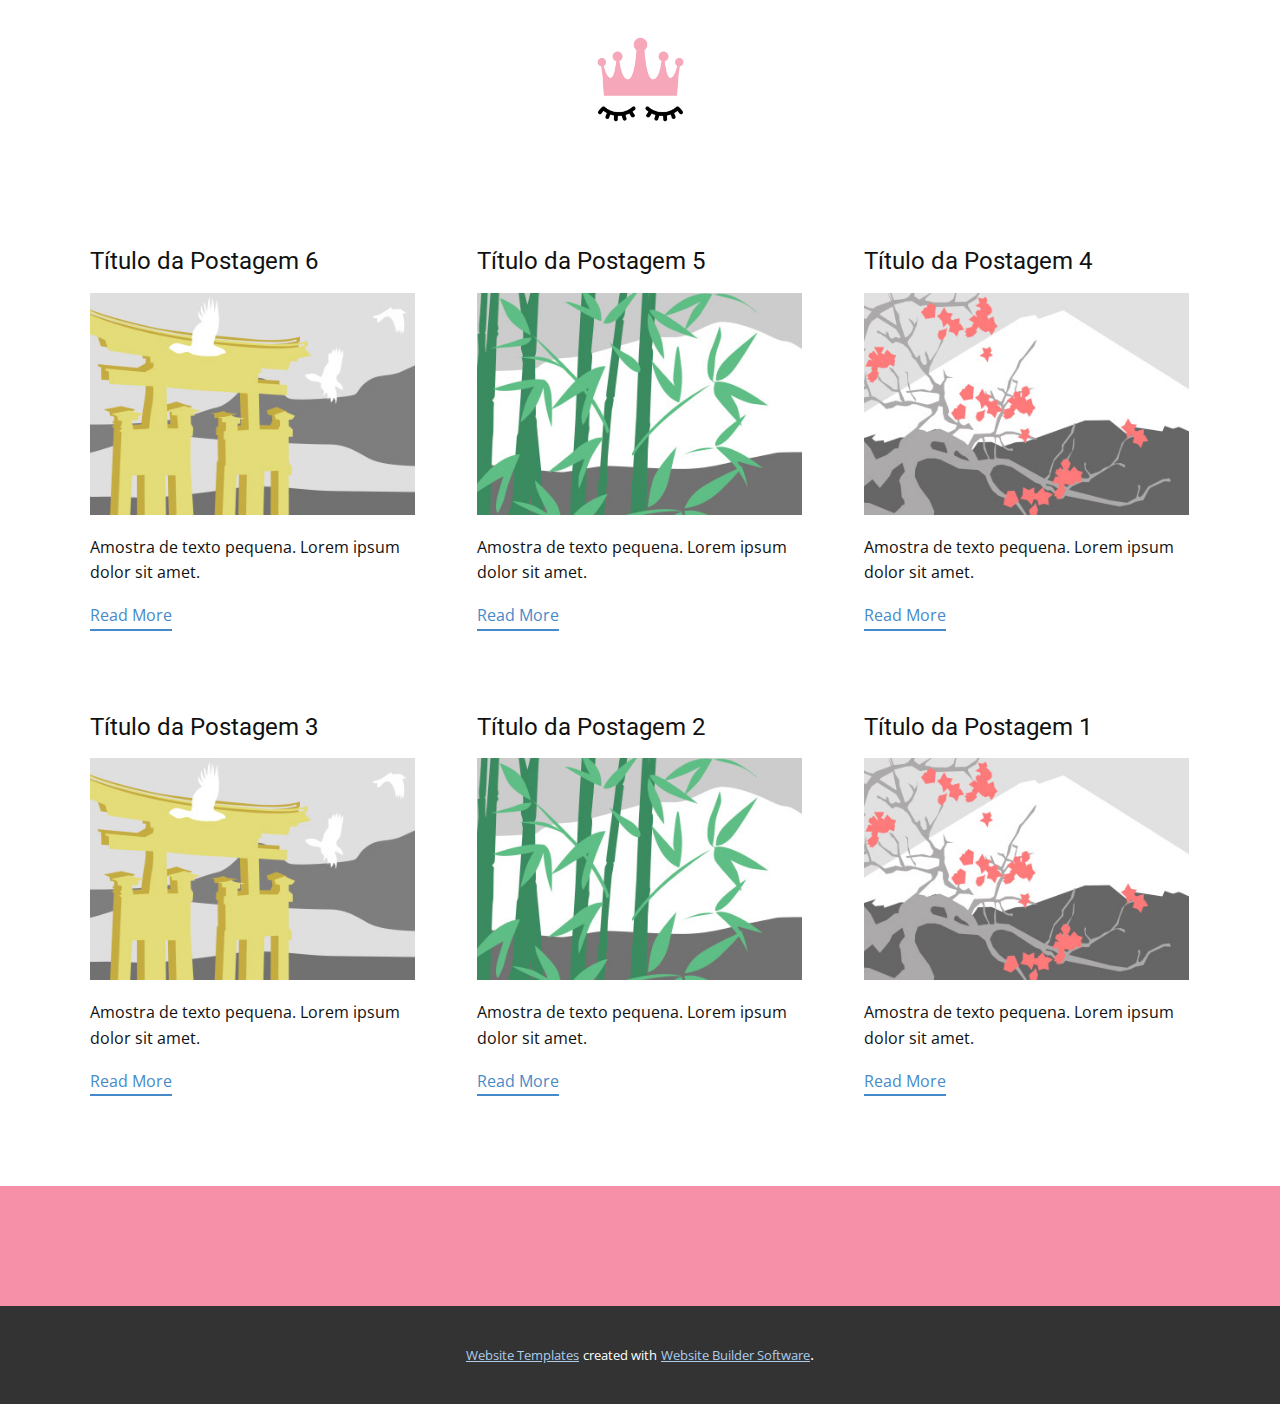
<file: blog/blog.html>
<!DOCTYPE html>
<html style="font-size: 16px;" lang="pt"><head>
    <meta name="viewport" content="width=device-width, initial-scale=1.0">
    <meta charset="utf-8">
    <meta name="keywords" content="">
    <meta name="description" content="">
    <title>Blog Template</title>
    <link rel="stylesheet" href="../nicepage.css" media="screen">
<link rel="stylesheet" href="../Blog-Template.css" media="screen">
    <script class="u-script" type="text/javascript" src="../jquery.js" defer=""></script>
    <script class="u-script" type="text/javascript" src="../nicepage.js" defer=""></script>
    <meta name="generator" content="Nicepage 5.4.4, nicepage.com">
    <link id="u-theme-google-font" rel="stylesheet" href="https://fonts.googleapis.com/css?family=Roboto:100,100i,300,300i,400,400i,500,500i,700,700i,900,900i|Open+Sans:300,300i,400,400i,500,500i,600,600i,700,700i,800,800i">
    
    
    <script type="application/ld+json">{
		"@context": "http://schema.org",
		"@type": "Organization",
		"name": ""
}</script>
    <meta name="theme-color" content="#478ac9">
  <meta data-intl-tel-input-cdn-path="intlTelInput/"></head>
  <body class="u-body u-xl-mode" data-lang="pt"><header class="u-clearfix u-header u-header" id="sec-0d1f"><div class="u-clearfix u-sheet u-valign-bottom u-sheet-1">
        <img class="u-expanded-height-xs u-image u-image-contain u-image-default u-preserve-proportions u-image-1" src="../images/CpiadeLogo.png" alt="" data-image-width="1080" data-image-height="1080">
      </div></header>
    <section class="u-clearfix u-section-1" id="sec-9154">
      <div class="u-clearfix u-sheet u-valign-middle u-sheet-1"><!--blog--><!--blog_options_json--><!--{"type":"Recent","source":"","tags":"","count":""}--><!--/blog_options_json-->
        <div class="u-blog u-expanded-width u-repeater u-repeater-1"><!--blog_post-->
          <div class="u-blog-post u-container-style u-repeater-item u-white u-repeater-item-1">
            <div class="u-container-layout u-similar-container u-valign-top u-container-layout-1"><!--blog_post_header-->
              <h4 class="u-blog-control u-text u-text-1">
                <a class="u-post-header-link" href="../blog/post-5.html">Título da Postagem 6</a>
              </h4><!--/blog_post_header--><!--blog_post_image-->
              <a class="u-post-header-link" href="../blog/post-5.html"><img alt="" class="u-blog-control u-expanded-width u-image u-image-default u-image-1" src="../images/8ad73f3c.jpeg"></a><!--/blog_post_image--><!--blog_post_content-->
              <div class="u-blog-control u-post-content u-text u-text-2 fr-view">Amostra de texto pequena. Lorem ipsum dolor sit amet.</div><!--/blog_post_content--><!--blog_post_readmore-->
              <a href="../blog/post-5.html" class="u-blog-control u-border-2 u-border-palette-1-base u-btn u-btn-rectangle u-button-style u-none u-btn-1"><!--blog_post_readmore_content--><!--options_json--><!--{"content":"Read More","defaultValue":"Ler Mais"}--><!--/options_json-->Read More<!--/blog_post_readmore_content--></a><!--/blog_post_readmore-->
            </div>
          </div><div class="u-blog-post u-container-style u-repeater-item u-video-cover u-white">
            <div class="u-container-layout u-similar-container u-valign-top u-container-layout-2"><!--blog_post_header-->
              <h4 class="u-blog-control u-text u-text-3">
                <a class="u-post-header-link" href="../blog/post-4.html">Título da Postagem 5</a>
              </h4><!--/blog_post_header--><!--blog_post_image-->
              <a class="u-post-header-link" href="../blog/post-4.html"><img alt="" class="u-blog-control u-expanded-width u-image u-image-default u-image-2" src="../images/68f64b9d.jpeg"></a><!--/blog_post_image--><!--blog_post_content-->
              <div class="u-blog-control u-post-content u-text u-text-4 fr-view">Amostra de texto pequena. Lorem ipsum dolor sit amet.</div><!--/blog_post_content--><!--blog_post_readmore-->
              <a href="../blog/post-4.html" class="u-blog-control u-border-2 u-border-palette-1-base u-btn u-btn-rectangle u-button-style u-none u-btn-2"><!--blog_post_readmore_content--><!--options_json--><!--{"content":"Read More","defaultValue":"Ler Mais"}--><!--/options_json-->Read More<!--/blog_post_readmore_content--></a><!--/blog_post_readmore-->
            </div>
          </div><div class="u-blog-post u-container-style u-repeater-item u-video-cover u-white">
            <div class="u-container-layout u-similar-container u-valign-top u-container-layout-3"><!--blog_post_header-->
              <h4 class="u-blog-control u-text u-text-5">
                <a class="u-post-header-link" href="../blog/post-3.html">Título da Postagem 4</a>
              </h4><!--/blog_post_header--><!--blog_post_image-->
              <a class="u-post-header-link" href="../blog/post-3.html"><img alt="" class="u-blog-control u-expanded-width u-image u-image-default u-image-3" src="../images/0fd3416c.jpeg"></a><!--/blog_post_image--><!--blog_post_content-->
              <div class="u-blog-control u-post-content u-text u-text-6 fr-view">Amostra de texto pequena. Lorem ipsum dolor sit amet.</div><!--/blog_post_content--><!--blog_post_readmore-->
              <a href="../blog/post-3.html" class="u-blog-control u-border-2 u-border-palette-1-base u-btn u-btn-rectangle u-button-style u-none u-btn-3"><!--blog_post_readmore_content--><!--options_json--><!--{"content":"Read More","defaultValue":"Ler Mais"}--><!--/options_json-->Read More<!--/blog_post_readmore_content--></a><!--/blog_post_readmore-->
            </div>
          </div><div class="u-blog-post u-container-style u-repeater-item u-white u-repeater-item-1">
            <div class="u-container-layout u-similar-container u-valign-top u-container-layout-1"><!--blog_post_header-->
              <h4 class="u-blog-control u-text u-text-1">
                <a class="u-post-header-link" href="../blog/post-2.html">Título da Postagem 3</a>
              </h4><!--/blog_post_header--><!--blog_post_image-->
              <a class="u-post-header-link" href="../blog/post-2.html"><img alt="" class="u-blog-control u-expanded-width u-image u-image-default u-image-1" src="../images/8ad73f3c.jpeg"></a><!--/blog_post_image--><!--blog_post_content-->
              <div class="u-blog-control u-post-content u-text u-text-2 fr-view">Amostra de texto pequena. Lorem ipsum dolor sit amet.</div><!--/blog_post_content--><!--blog_post_readmore-->
              <a href="../blog/post-2.html" class="u-blog-control u-border-2 u-border-palette-1-base u-btn u-btn-rectangle u-button-style u-none u-btn-1"><!--blog_post_readmore_content--><!--options_json--><!--{"content":"Read More","defaultValue":"Ler Mais"}--><!--/options_json-->Read More<!--/blog_post_readmore_content--></a><!--/blog_post_readmore-->
            </div>
          </div><div class="u-blog-post u-container-style u-repeater-item u-video-cover u-white">
            <div class="u-container-layout u-similar-container u-valign-top u-container-layout-2"><!--blog_post_header-->
              <h4 class="u-blog-control u-text u-text-3">
                <a class="u-post-header-link" href="../blog/post-1.html">Título da Postagem 2</a>
              </h4><!--/blog_post_header--><!--blog_post_image-->
              <a class="u-post-header-link" href="../blog/post-1.html"><img alt="" class="u-blog-control u-expanded-width u-image u-image-default u-image-2" src="../images/68f64b9d.jpeg"></a><!--/blog_post_image--><!--blog_post_content-->
              <div class="u-blog-control u-post-content u-text u-text-4 fr-view">Amostra de texto pequena. Lorem ipsum dolor sit amet.</div><!--/blog_post_content--><!--blog_post_readmore-->
              <a href="../blog/post-1.html" class="u-blog-control u-border-2 u-border-palette-1-base u-btn u-btn-rectangle u-button-style u-none u-btn-2"><!--blog_post_readmore_content--><!--options_json--><!--{"content":"Read More","defaultValue":"Ler Mais"}--><!--/options_json-->Read More<!--/blog_post_readmore_content--></a><!--/blog_post_readmore-->
            </div>
          </div><div class="u-blog-post u-container-style u-repeater-item u-video-cover u-white">
            <div class="u-container-layout u-similar-container u-valign-top u-container-layout-3"><!--blog_post_header-->
              <h4 class="u-blog-control u-text u-text-5">
                <a class="u-post-header-link" href="../blog/post.html">Título da Postagem 1</a>
              </h4><!--/blog_post_header--><!--blog_post_image-->
              <a class="u-post-header-link" href="../blog/post.html"><img alt="" class="u-blog-control u-expanded-width u-image u-image-default u-image-3" src="../images/0fd3416c.jpeg"></a><!--/blog_post_image--><!--blog_post_content-->
              <div class="u-blog-control u-post-content u-text u-text-6 fr-view">Amostra de texto pequena. Lorem ipsum dolor sit amet.</div><!--/blog_post_content--><!--blog_post_readmore-->
              <a href="../blog/post.html" class="u-blog-control u-border-2 u-border-palette-1-base u-btn u-btn-rectangle u-button-style u-none u-btn-3"><!--blog_post_readmore_content--><!--options_json--><!--{"content":"Read More","defaultValue":"Ler Mais"}--><!--/options_json-->Read More<!--/blog_post_readmore_content--></a><!--/blog_post_readmore-->
            </div>
          </div><!--/blog_post--><!--blog_post-->
          <!--/blog_post--><!--blog_post-->
          <!--/blog_post-->
        </div><!--/blog-->
      </div>
    </section>
    
    
    <footer class="u-align-center u-clearfix u-custom-color-4 u-footer u-footer" id="sec-cd29"><div class="u-clearfix u-sheet u-sheet-1"></div></footer>
    <section class="u-backlink u-clearfix u-grey-80">
      <a class="u-link" href="https://nicepage.com/website-templates" target="_blank">
        <span>Website Templates</span>
      </a>
      <p class="u-text">
        <span>created with</span>
      </p>
      <a class="u-link" href="" target="_blank">
        <span>Website Builder Software</span>
      </a>. 
    </section>
  
</body></html>
</file>
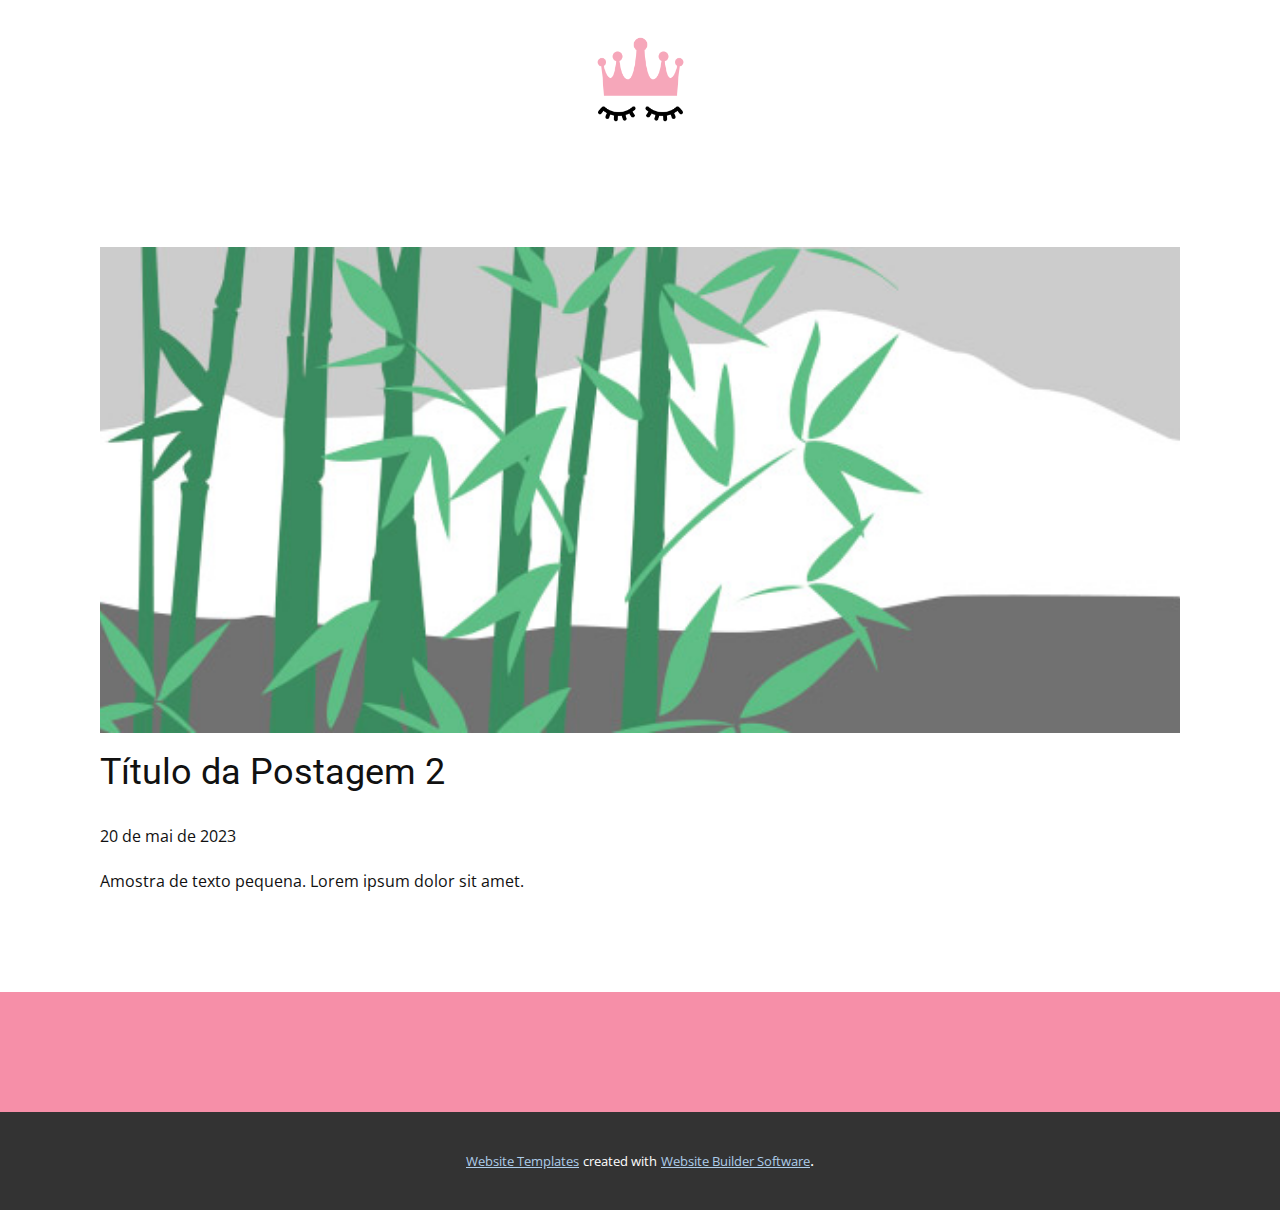
<file: blog/post-1.html>
<!DOCTYPE html>
<html style="font-size: 16px;" lang="pt"><head>
    <meta name="viewport" content="width=device-width, initial-scale=1.0">
    <meta charset="utf-8">
    <meta name="keywords" content="Título da Postagem 1">
    <meta name="description" content="">
    <title>Título da Postagem 2</title>
    <link rel="stylesheet" href="../nicepage.css" media="screen">
<link rel="stylesheet" href="../Post-Template.css" media="screen">
    <script class="u-script" type="text/javascript" src="../jquery.js" defer=""></script>
    <script class="u-script" type="text/javascript" src="../nicepage.js" defer=""></script>
    <meta name="generator" content="Nicepage 5.4.4, nicepage.com">
    <link id="u-theme-google-font" rel="stylesheet" href="https://fonts.googleapis.com/css?family=Roboto:100,100i,300,300i,400,400i,500,500i,700,700i,900,900i|Open+Sans:300,300i,400,400i,500,500i,600,600i,700,700i,800,800i">
    
    
    <script type="application/ld+json">{
		"@context": "http://schema.org",
		"@type": "Organization",
		"name": ""
}</script>
    <meta name="theme-color" content="#478ac9">
  <meta data-intl-tel-input-cdn-path="intlTelInput/"></head>
  <body class="u-body u-xl-mode" data-lang="pt"><header class="u-clearfix u-header u-header" id="sec-0d1f"><div class="u-clearfix u-sheet u-valign-bottom u-sheet-1">
        <img class="u-expanded-height-xs u-image u-image-contain u-image-default u-preserve-proportions u-image-1" src="../images/CpiadeLogo.png" alt="" data-image-width="1080" data-image-height="1080">
      </div></header>
    <section class="u-align-center u-clearfix u-section-1" id="sec-2933">
      <div class="u-clearfix u-sheet u-valign-middle-md u-valign-middle-sm u-valign-middle-xs u-sheet-1"><!--post_details--><!--post_details_options_json--><!--{"source":""}--><!--/post_details_options_json--><!--blog_post-->
        <div class="u-container-style u-expanded-width u-post-details u-post-details-1">
          <div class="u-container-layout u-valign-middle u-container-layout-1"><!--blog_post_image-->
            <img alt="" class="u-blog-control u-expanded-width u-image u-image-default u-image-1" src="../images/68f64b9d.jpeg"><!--/blog_post_image--><!--blog_post_header-->
            <h2 class="u-blog-control u-text u-text-1">Título da Postagem 2</h2><!--/blog_post_header--><!--blog_post_metadata-->
            <div class="u-blog-control u-metadata u-metadata-1"><!--blog_post_metadata_date-->
              <span class="u-meta-date u-meta-icon">20 de mai de 2023</span><!--/blog_post_metadata_date--><!--blog_post_metadata_category-->
              <!--/blog_post_metadata_category--><!--blog_post_metadata_comments-->
              <!--/blog_post_metadata_comments-->
            </div><!--/blog_post_metadata--><!--blog_post_content-->
            <div class="u-align-justify u-blog-control u-post-content u-text u-text-2 fr-view">
  Amostra de texto pequena. Lorem ipsum dolor sit amet.
  </div><!--/blog_post_content-->
          </div>
        </div><!--/blog_post--><!--/post_details-->
      </div>
    </section>
    
    
    <footer class="u-align-center u-clearfix u-custom-color-4 u-footer u-footer" id="sec-cd29"><div class="u-clearfix u-sheet u-sheet-1"></div></footer>
    <section class="u-backlink u-clearfix u-grey-80">
      <a class="u-link" href="https://nicepage.com/website-templates" target="_blank">
        <span>Website Templates</span>
      </a>
      <p class="u-text">
        <span>created with</span>
      </p>
      <a class="u-link" href="" target="_blank">
        <span>Website Builder Software</span>
      </a>. 
    </section>
  
</body></html>
</file>
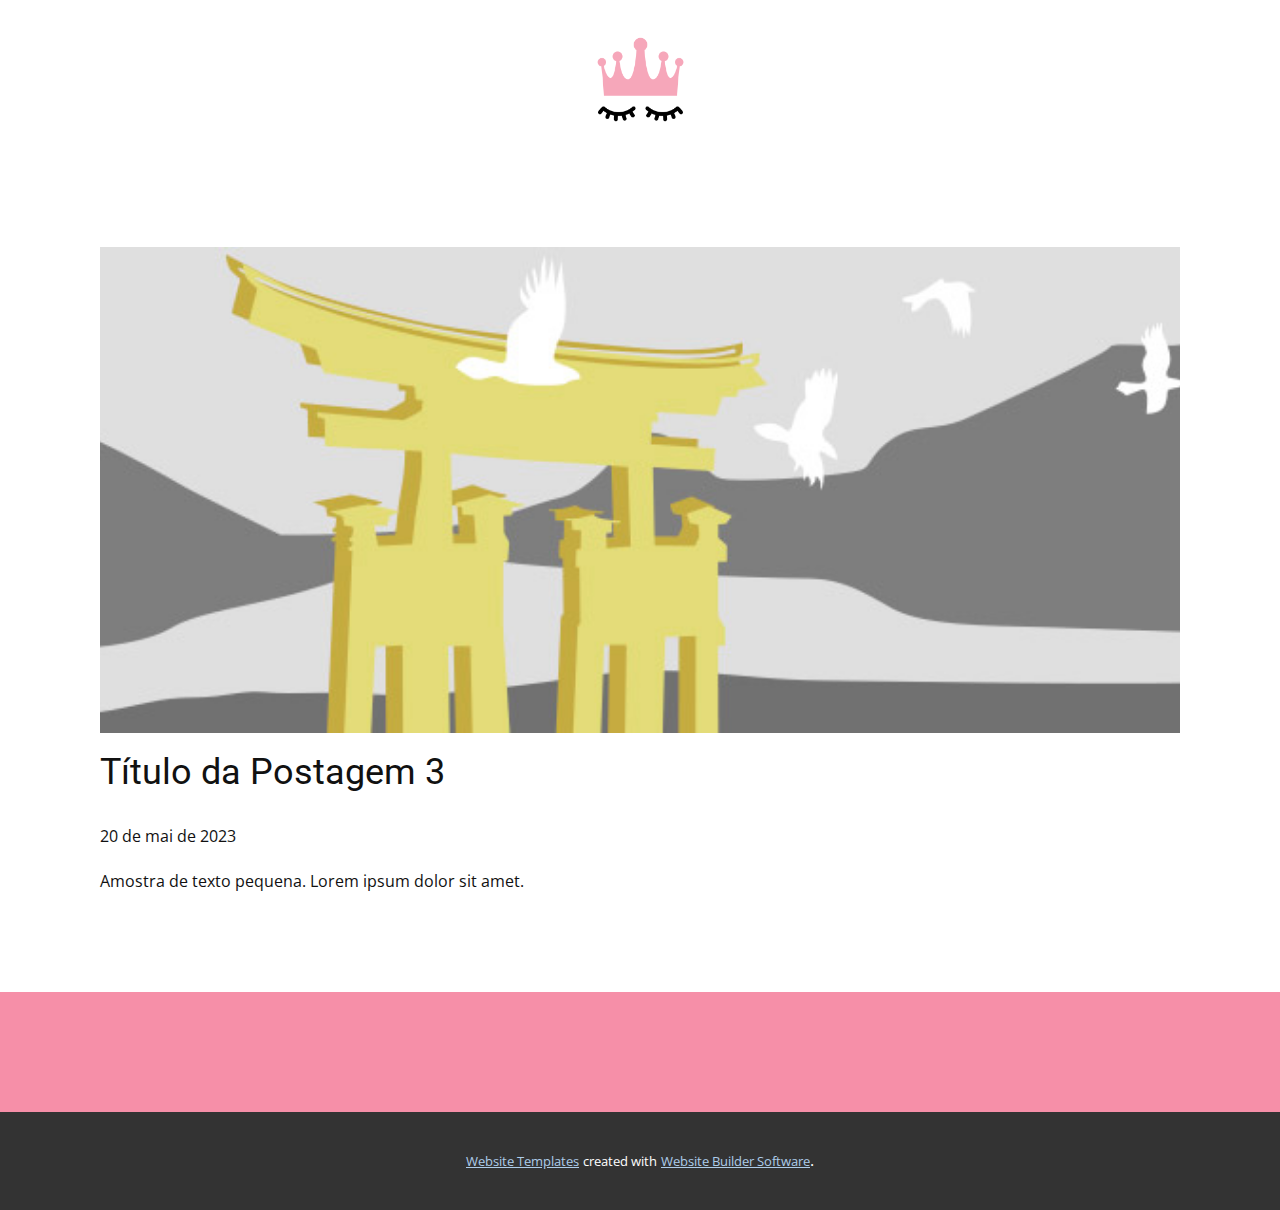
<file: blog/post-2.html>
<!DOCTYPE html>
<html style="font-size: 16px;" lang="pt"><head>
    <meta name="viewport" content="width=device-width, initial-scale=1.0">
    <meta charset="utf-8">
    <meta name="keywords" content="Título da Postagem 1">
    <meta name="description" content="">
    <title>Título da Postagem 3</title>
    <link rel="stylesheet" href="../nicepage.css" media="screen">
<link rel="stylesheet" href="../Post-Template.css" media="screen">
    <script class="u-script" type="text/javascript" src="../jquery.js" defer=""></script>
    <script class="u-script" type="text/javascript" src="../nicepage.js" defer=""></script>
    <meta name="generator" content="Nicepage 5.4.4, nicepage.com">
    <link id="u-theme-google-font" rel="stylesheet" href="https://fonts.googleapis.com/css?family=Roboto:100,100i,300,300i,400,400i,500,500i,700,700i,900,900i|Open+Sans:300,300i,400,400i,500,500i,600,600i,700,700i,800,800i">
    
    
    <script type="application/ld+json">{
		"@context": "http://schema.org",
		"@type": "Organization",
		"name": ""
}</script>
    <meta name="theme-color" content="#478ac9">
  <meta data-intl-tel-input-cdn-path="intlTelInput/"></head>
  <body class="u-body u-xl-mode" data-lang="pt"><header class="u-clearfix u-header u-header" id="sec-0d1f"><div class="u-clearfix u-sheet u-valign-bottom u-sheet-1">
        <img class="u-expanded-height-xs u-image u-image-contain u-image-default u-preserve-proportions u-image-1" src="../images/CpiadeLogo.png" alt="" data-image-width="1080" data-image-height="1080">
      </div></header>
    <section class="u-align-center u-clearfix u-section-1" id="sec-2933">
      <div class="u-clearfix u-sheet u-valign-middle-md u-valign-middle-sm u-valign-middle-xs u-sheet-1"><!--post_details--><!--post_details_options_json--><!--{"source":""}--><!--/post_details_options_json--><!--blog_post-->
        <div class="u-container-style u-expanded-width u-post-details u-post-details-1">
          <div class="u-container-layout u-valign-middle u-container-layout-1"><!--blog_post_image-->
            <img alt="" class="u-blog-control u-expanded-width u-image u-image-default u-image-1" src="../images/8ad73f3c.jpeg"><!--/blog_post_image--><!--blog_post_header-->
            <h2 class="u-blog-control u-text u-text-1">Título da Postagem 3</h2><!--/blog_post_header--><!--blog_post_metadata-->
            <div class="u-blog-control u-metadata u-metadata-1"><!--blog_post_metadata_date-->
              <span class="u-meta-date u-meta-icon">20 de mai de 2023</span><!--/blog_post_metadata_date--><!--blog_post_metadata_category-->
              <!--/blog_post_metadata_category--><!--blog_post_metadata_comments-->
              <!--/blog_post_metadata_comments-->
            </div><!--/blog_post_metadata--><!--blog_post_content-->
            <div class="u-align-justify u-blog-control u-post-content u-text u-text-2 fr-view">
  Amostra de texto pequena. Lorem ipsum dolor sit amet.
  </div><!--/blog_post_content-->
          </div>
        </div><!--/blog_post--><!--/post_details-->
      </div>
    </section>
    
    
    <footer class="u-align-center u-clearfix u-custom-color-4 u-footer u-footer" id="sec-cd29"><div class="u-clearfix u-sheet u-sheet-1"></div></footer>
    <section class="u-backlink u-clearfix u-grey-80">
      <a class="u-link" href="https://nicepage.com/website-templates" target="_blank">
        <span>Website Templates</span>
      </a>
      <p class="u-text">
        <span>created with</span>
      </p>
      <a class="u-link" href="" target="_blank">
        <span>Website Builder Software</span>
      </a>. 
    </section>
  
</body></html>
</file>
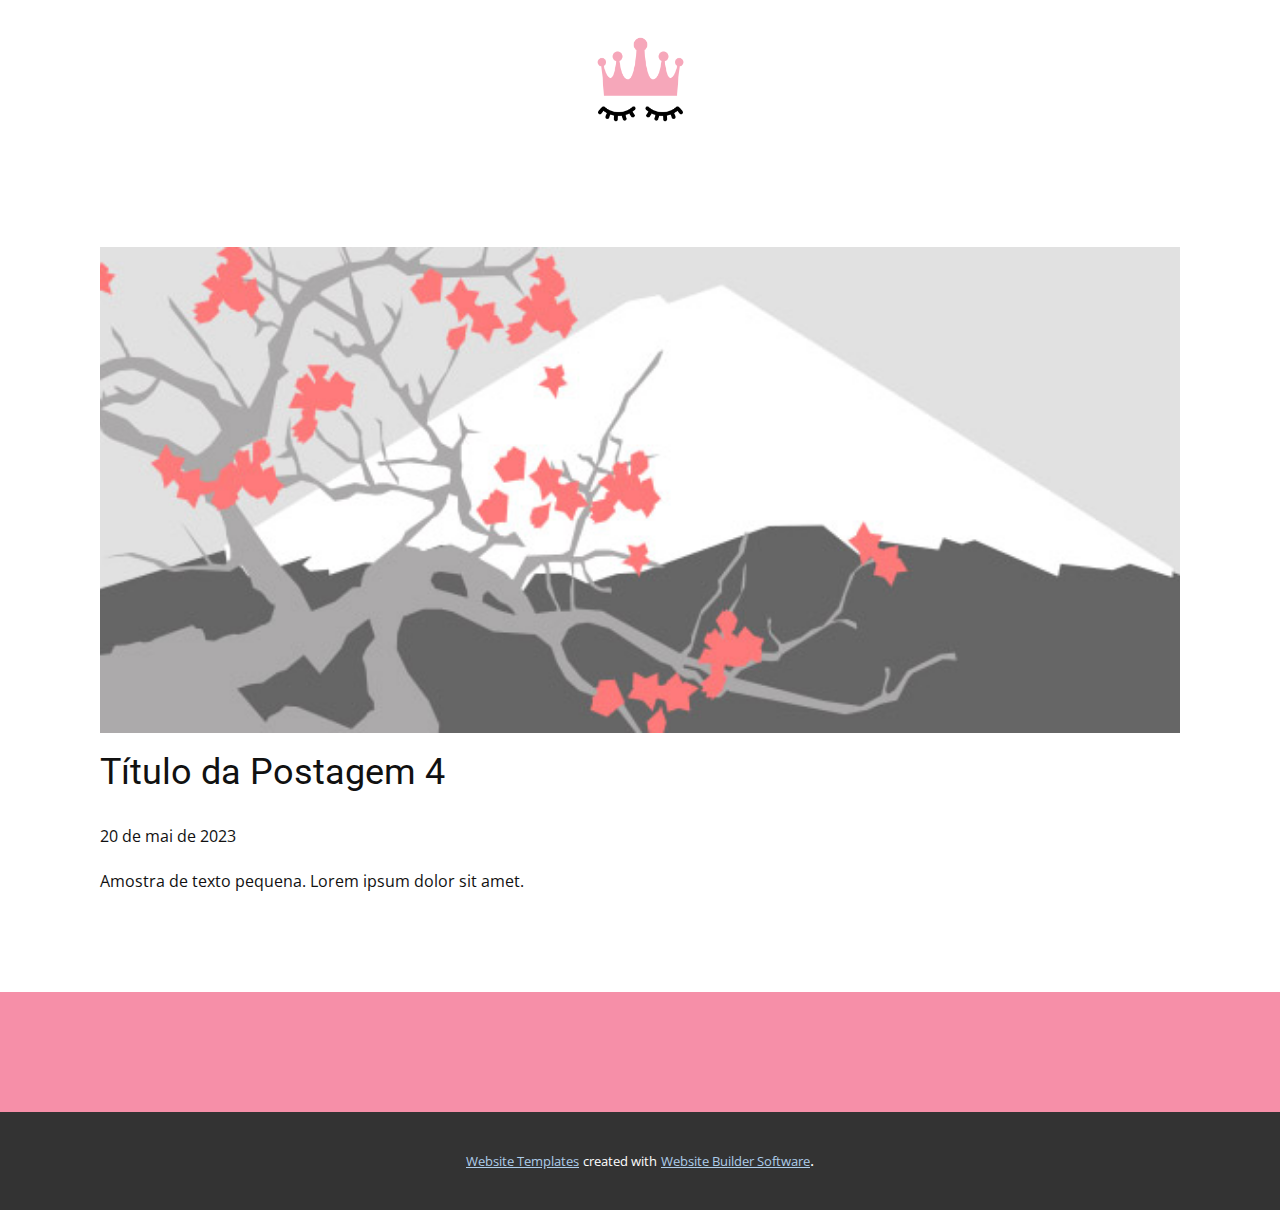
<file: blog/post-3.html>
<!DOCTYPE html>
<html style="font-size: 16px;" lang="pt"><head>
    <meta name="viewport" content="width=device-width, initial-scale=1.0">
    <meta charset="utf-8">
    <meta name="keywords" content="Título da Postagem 1">
    <meta name="description" content="">
    <title>Título da Postagem 4</title>
    <link rel="stylesheet" href="../nicepage.css" media="screen">
<link rel="stylesheet" href="../Post-Template.css" media="screen">
    <script class="u-script" type="text/javascript" src="../jquery.js" defer=""></script>
    <script class="u-script" type="text/javascript" src="../nicepage.js" defer=""></script>
    <meta name="generator" content="Nicepage 5.4.4, nicepage.com">
    <link id="u-theme-google-font" rel="stylesheet" href="https://fonts.googleapis.com/css?family=Roboto:100,100i,300,300i,400,400i,500,500i,700,700i,900,900i|Open+Sans:300,300i,400,400i,500,500i,600,600i,700,700i,800,800i">
    
    
    <script type="application/ld+json">{
		"@context": "http://schema.org",
		"@type": "Organization",
		"name": ""
}</script>
    <meta name="theme-color" content="#478ac9">
  <meta data-intl-tel-input-cdn-path="intlTelInput/"></head>
  <body class="u-body u-xl-mode" data-lang="pt"><header class="u-clearfix u-header u-header" id="sec-0d1f"><div class="u-clearfix u-sheet u-valign-bottom u-sheet-1">
        <img class="u-expanded-height-xs u-image u-image-contain u-image-default u-preserve-proportions u-image-1" src="../images/CpiadeLogo.png" alt="" data-image-width="1080" data-image-height="1080">
      </div></header>
    <section class="u-align-center u-clearfix u-section-1" id="sec-2933">
      <div class="u-clearfix u-sheet u-valign-middle-md u-valign-middle-sm u-valign-middle-xs u-sheet-1"><!--post_details--><!--post_details_options_json--><!--{"source":""}--><!--/post_details_options_json--><!--blog_post-->
        <div class="u-container-style u-expanded-width u-post-details u-post-details-1">
          <div class="u-container-layout u-valign-middle u-container-layout-1"><!--blog_post_image-->
            <img alt="" class="u-blog-control u-expanded-width u-image u-image-default u-image-1" src="../images/0fd3416c.jpeg"><!--/blog_post_image--><!--blog_post_header-->
            <h2 class="u-blog-control u-text u-text-1">Título da Postagem 4</h2><!--/blog_post_header--><!--blog_post_metadata-->
            <div class="u-blog-control u-metadata u-metadata-1"><!--blog_post_metadata_date-->
              <span class="u-meta-date u-meta-icon">20 de mai de 2023</span><!--/blog_post_metadata_date--><!--blog_post_metadata_category-->
              <!--/blog_post_metadata_category--><!--blog_post_metadata_comments-->
              <!--/blog_post_metadata_comments-->
            </div><!--/blog_post_metadata--><!--blog_post_content-->
            <div class="u-align-justify u-blog-control u-post-content u-text u-text-2 fr-view">
  Amostra de texto pequena. Lorem ipsum dolor sit amet.
  </div><!--/blog_post_content-->
          </div>
        </div><!--/blog_post--><!--/post_details-->
      </div>
    </section>
    
    
    <footer class="u-align-center u-clearfix u-custom-color-4 u-footer u-footer" id="sec-cd29"><div class="u-clearfix u-sheet u-sheet-1"></div></footer>
    <section class="u-backlink u-clearfix u-grey-80">
      <a class="u-link" href="https://nicepage.com/website-templates" target="_blank">
        <span>Website Templates</span>
      </a>
      <p class="u-text">
        <span>created with</span>
      </p>
      <a class="u-link" href="" target="_blank">
        <span>Website Builder Software</span>
      </a>. 
    </section>
  
</body></html>
</file>
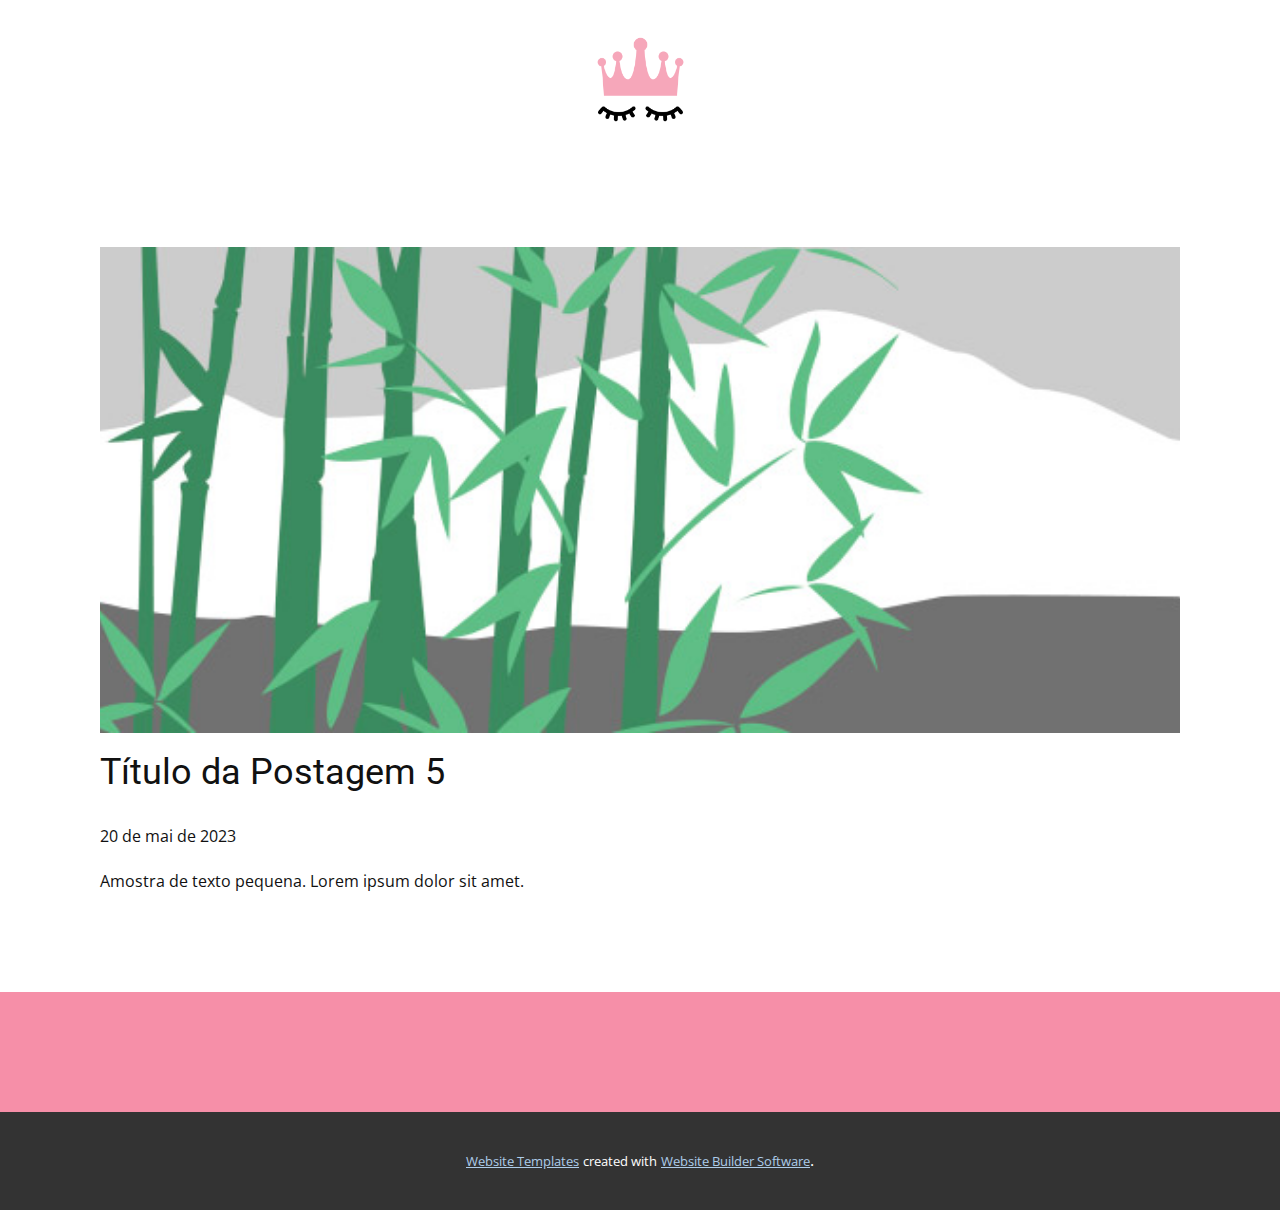
<file: blog/post-4.html>
<!DOCTYPE html>
<html style="font-size: 16px;" lang="pt"><head>
    <meta name="viewport" content="width=device-width, initial-scale=1.0">
    <meta charset="utf-8">
    <meta name="keywords" content="Título da Postagem 1">
    <meta name="description" content="">
    <title>Título da Postagem 5</title>
    <link rel="stylesheet" href="../nicepage.css" media="screen">
<link rel="stylesheet" href="../Post-Template.css" media="screen">
    <script class="u-script" type="text/javascript" src="../jquery.js" defer=""></script>
    <script class="u-script" type="text/javascript" src="../nicepage.js" defer=""></script>
    <meta name="generator" content="Nicepage 5.4.4, nicepage.com">
    <link id="u-theme-google-font" rel="stylesheet" href="https://fonts.googleapis.com/css?family=Roboto:100,100i,300,300i,400,400i,500,500i,700,700i,900,900i|Open+Sans:300,300i,400,400i,500,500i,600,600i,700,700i,800,800i">
    
    
    <script type="application/ld+json">{
		"@context": "http://schema.org",
		"@type": "Organization",
		"name": ""
}</script>
    <meta name="theme-color" content="#478ac9">
  <meta data-intl-tel-input-cdn-path="intlTelInput/"></head>
  <body class="u-body u-xl-mode" data-lang="pt"><header class="u-clearfix u-header u-header" id="sec-0d1f"><div class="u-clearfix u-sheet u-valign-bottom u-sheet-1">
        <img class="u-expanded-height-xs u-image u-image-contain u-image-default u-preserve-proportions u-image-1" src="../images/CpiadeLogo.png" alt="" data-image-width="1080" data-image-height="1080">
      </div></header>
    <section class="u-align-center u-clearfix u-section-1" id="sec-2933">
      <div class="u-clearfix u-sheet u-valign-middle-md u-valign-middle-sm u-valign-middle-xs u-sheet-1"><!--post_details--><!--post_details_options_json--><!--{"source":""}--><!--/post_details_options_json--><!--blog_post-->
        <div class="u-container-style u-expanded-width u-post-details u-post-details-1">
          <div class="u-container-layout u-valign-middle u-container-layout-1"><!--blog_post_image-->
            <img alt="" class="u-blog-control u-expanded-width u-image u-image-default u-image-1" src="../images/68f64b9d.jpeg"><!--/blog_post_image--><!--blog_post_header-->
            <h2 class="u-blog-control u-text u-text-1">Título da Postagem 5</h2><!--/blog_post_header--><!--blog_post_metadata-->
            <div class="u-blog-control u-metadata u-metadata-1"><!--blog_post_metadata_date-->
              <span class="u-meta-date u-meta-icon">20 de mai de 2023</span><!--/blog_post_metadata_date--><!--blog_post_metadata_category-->
              <!--/blog_post_metadata_category--><!--blog_post_metadata_comments-->
              <!--/blog_post_metadata_comments-->
            </div><!--/blog_post_metadata--><!--blog_post_content-->
            <div class="u-align-justify u-blog-control u-post-content u-text u-text-2 fr-view">
  Amostra de texto pequena. Lorem ipsum dolor sit amet.
  </div><!--/blog_post_content-->
          </div>
        </div><!--/blog_post--><!--/post_details-->
      </div>
    </section>
    
    
    <footer class="u-align-center u-clearfix u-custom-color-4 u-footer u-footer" id="sec-cd29"><div class="u-clearfix u-sheet u-sheet-1"></div></footer>
    <section class="u-backlink u-clearfix u-grey-80">
      <a class="u-link" href="https://nicepage.com/website-templates" target="_blank">
        <span>Website Templates</span>
      </a>
      <p class="u-text">
        <span>created with</span>
      </p>
      <a class="u-link" href="" target="_blank">
        <span>Website Builder Software</span>
      </a>. 
    </section>
  
</body></html>
</file>
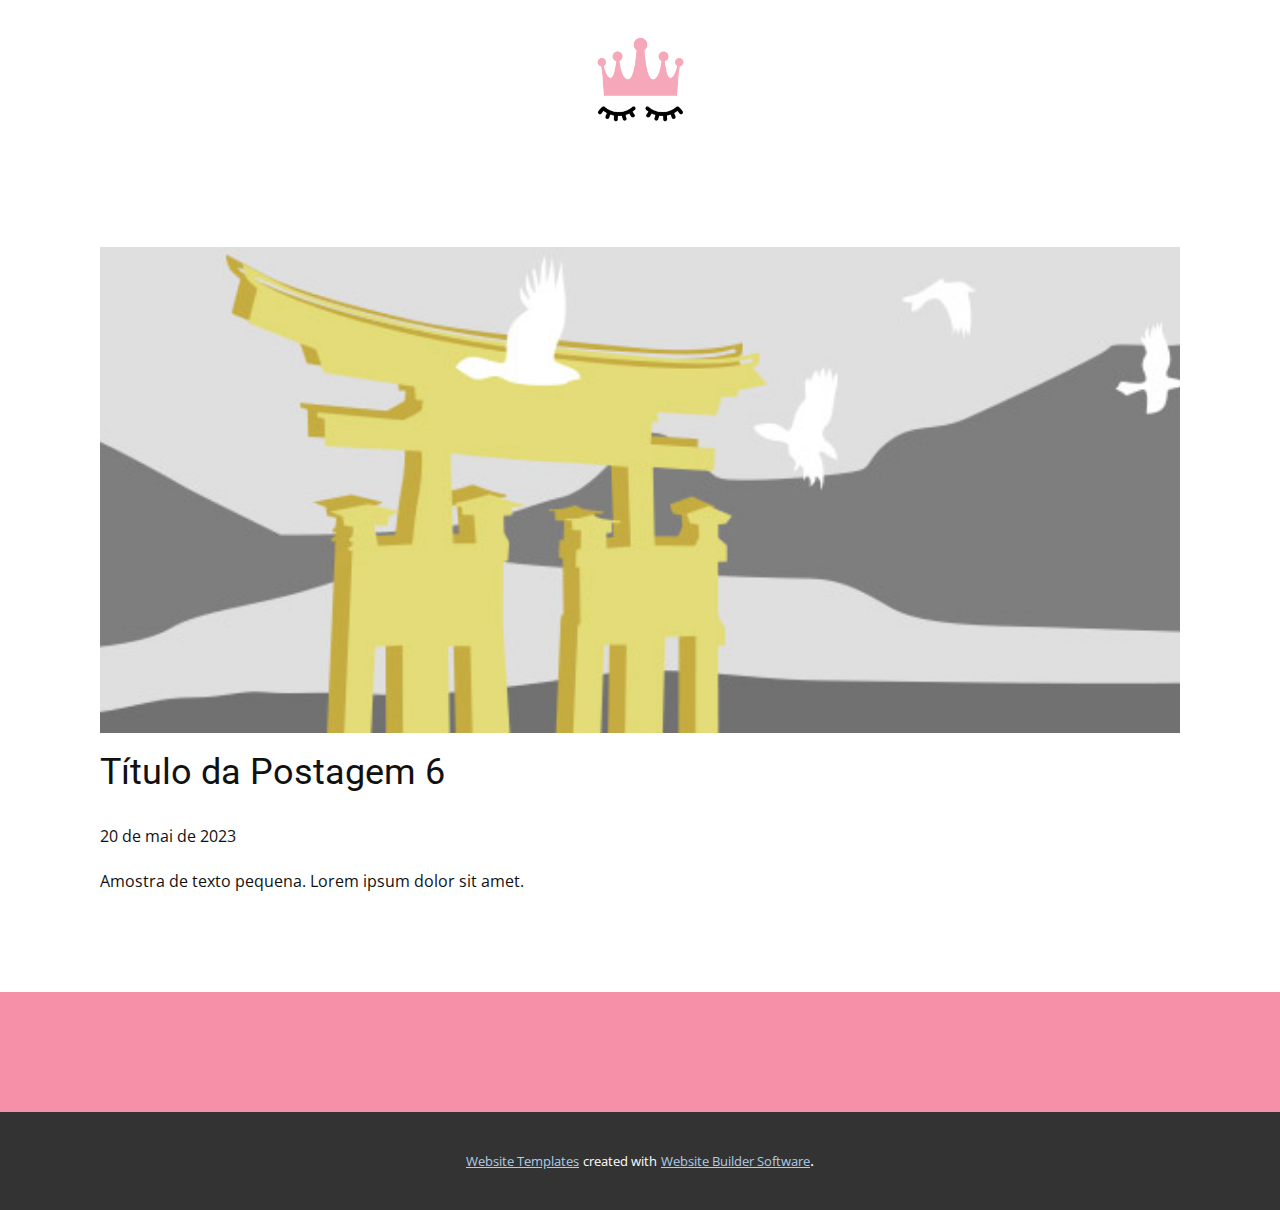
<file: blog/post-5.html>
<!DOCTYPE html>
<html style="font-size: 16px;" lang="pt"><head>
    <meta name="viewport" content="width=device-width, initial-scale=1.0">
    <meta charset="utf-8">
    <meta name="keywords" content="Título da Postagem 1">
    <meta name="description" content="">
    <title>Título da Postagem 6</title>
    <link rel="stylesheet" href="../nicepage.css" media="screen">
<link rel="stylesheet" href="../Post-Template.css" media="screen">
    <script class="u-script" type="text/javascript" src="../jquery.js" defer=""></script>
    <script class="u-script" type="text/javascript" src="../nicepage.js" defer=""></script>
    <meta name="generator" content="Nicepage 5.4.4, nicepage.com">
    <link id="u-theme-google-font" rel="stylesheet" href="https://fonts.googleapis.com/css?family=Roboto:100,100i,300,300i,400,400i,500,500i,700,700i,900,900i|Open+Sans:300,300i,400,400i,500,500i,600,600i,700,700i,800,800i">
    
    
    <script type="application/ld+json">{
		"@context": "http://schema.org",
		"@type": "Organization",
		"name": ""
}</script>
    <meta name="theme-color" content="#478ac9">
  <meta data-intl-tel-input-cdn-path="intlTelInput/"></head>
  <body class="u-body u-xl-mode" data-lang="pt"><header class="u-clearfix u-header u-header" id="sec-0d1f"><div class="u-clearfix u-sheet u-valign-bottom u-sheet-1">
        <img class="u-expanded-height-xs u-image u-image-contain u-image-default u-preserve-proportions u-image-1" src="../images/CpiadeLogo.png" alt="" data-image-width="1080" data-image-height="1080">
      </div></header>
    <section class="u-align-center u-clearfix u-section-1" id="sec-2933">
      <div class="u-clearfix u-sheet u-valign-middle-md u-valign-middle-sm u-valign-middle-xs u-sheet-1"><!--post_details--><!--post_details_options_json--><!--{"source":""}--><!--/post_details_options_json--><!--blog_post-->
        <div class="u-container-style u-expanded-width u-post-details u-post-details-1">
          <div class="u-container-layout u-valign-middle u-container-layout-1"><!--blog_post_image-->
            <img alt="" class="u-blog-control u-expanded-width u-image u-image-default u-image-1" src="../images/8ad73f3c.jpeg"><!--/blog_post_image--><!--blog_post_header-->
            <h2 class="u-blog-control u-text u-text-1">Título da Postagem 6</h2><!--/blog_post_header--><!--blog_post_metadata-->
            <div class="u-blog-control u-metadata u-metadata-1"><!--blog_post_metadata_date-->
              <span class="u-meta-date u-meta-icon">20 de mai de 2023</span><!--/blog_post_metadata_date--><!--blog_post_metadata_category-->
              <!--/blog_post_metadata_category--><!--blog_post_metadata_comments-->
              <!--/blog_post_metadata_comments-->
            </div><!--/blog_post_metadata--><!--blog_post_content-->
            <div class="u-align-justify u-blog-control u-post-content u-text u-text-2 fr-view">
  Amostra de texto pequena. Lorem ipsum dolor sit amet.
  </div><!--/blog_post_content-->
          </div>
        </div><!--/blog_post--><!--/post_details-->
      </div>
    </section>
    
    
    <footer class="u-align-center u-clearfix u-custom-color-4 u-footer u-footer" id="sec-cd29"><div class="u-clearfix u-sheet u-sheet-1"></div></footer>
    <section class="u-backlink u-clearfix u-grey-80">
      <a class="u-link" href="https://nicepage.com/website-templates" target="_blank">
        <span>Website Templates</span>
      </a>
      <p class="u-text">
        <span>created with</span>
      </p>
      <a class="u-link" href="" target="_blank">
        <span>Website Builder Software</span>
      </a>. 
    </section>
  
</body></html>
</file>
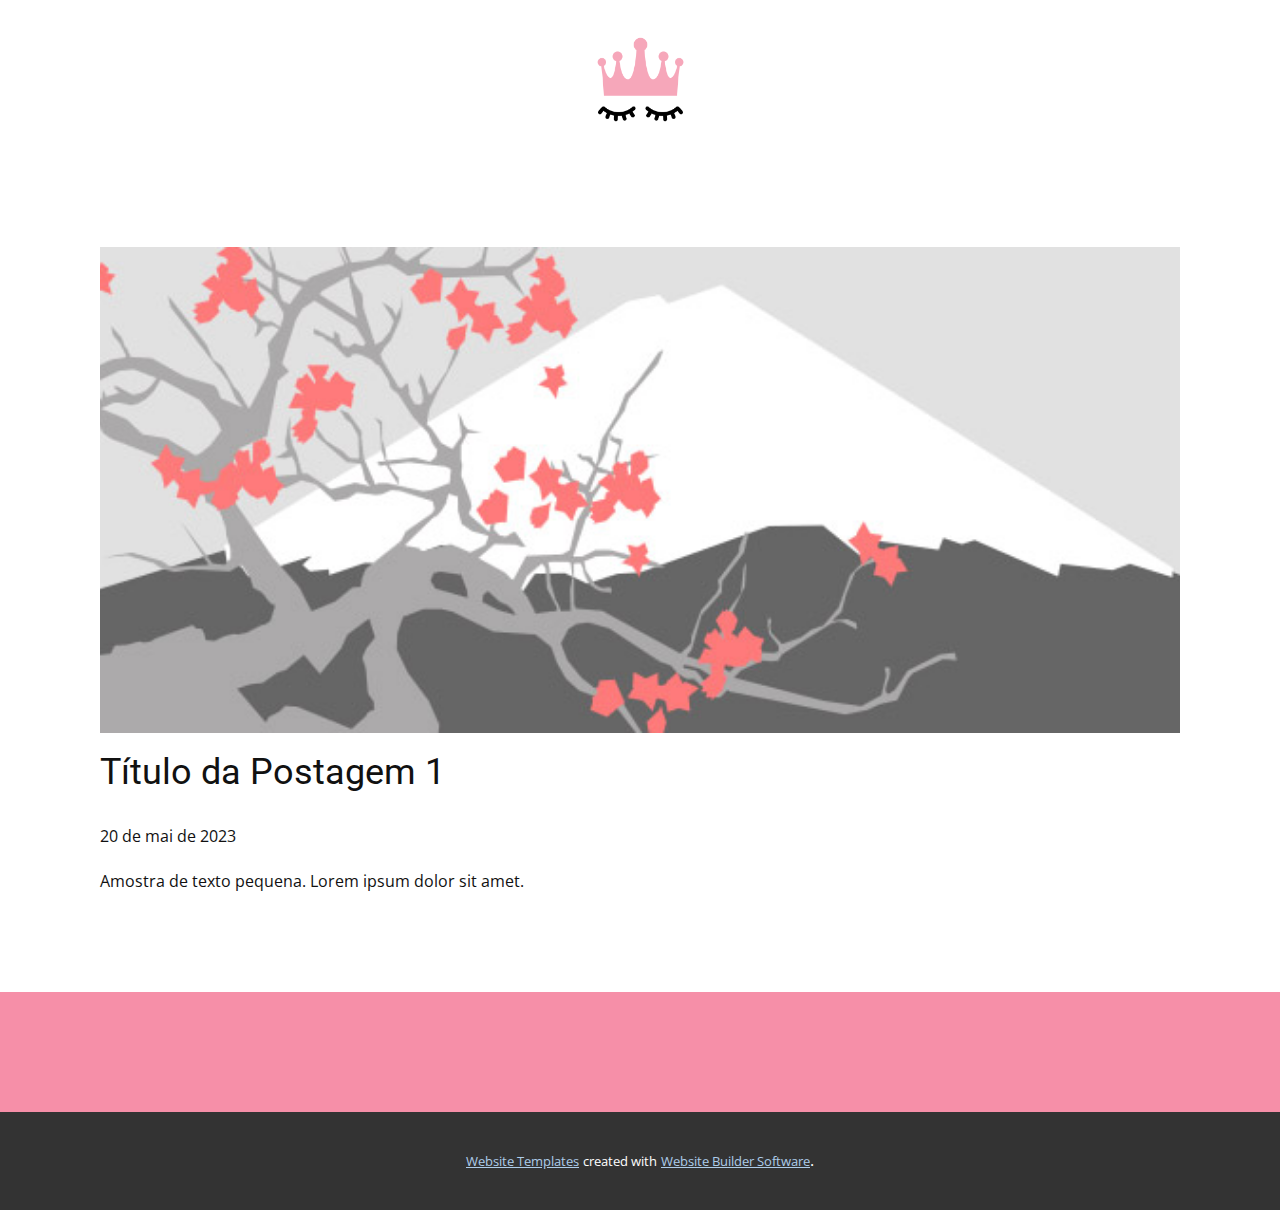
<file: blog/post.html>
<!DOCTYPE html>
<html style="font-size: 16px;" lang="pt"><head>
    <meta name="viewport" content="width=device-width, initial-scale=1.0">
    <meta charset="utf-8">
    <meta name="keywords" content="Título da Postagem 1">
    <meta name="description" content="">
    <title>Título da Postagem 1</title>
    <link rel="stylesheet" href="../nicepage.css" media="screen">
<link rel="stylesheet" href="../Post-Template.css" media="screen">
    <script class="u-script" type="text/javascript" src="../jquery.js" defer=""></script>
    <script class="u-script" type="text/javascript" src="../nicepage.js" defer=""></script>
    <meta name="generator" content="Nicepage 5.4.4, nicepage.com">
    <link id="u-theme-google-font" rel="stylesheet" href="https://fonts.googleapis.com/css?family=Roboto:100,100i,300,300i,400,400i,500,500i,700,700i,900,900i|Open+Sans:300,300i,400,400i,500,500i,600,600i,700,700i,800,800i">
    
    
    <script type="application/ld+json">{
		"@context": "http://schema.org",
		"@type": "Organization",
		"name": ""
}</script>
    <meta name="theme-color" content="#478ac9">
  <meta data-intl-tel-input-cdn-path="intlTelInput/"></head>
  <body class="u-body u-xl-mode" data-lang="pt"><header class="u-clearfix u-header u-header" id="sec-0d1f"><div class="u-clearfix u-sheet u-valign-bottom u-sheet-1">
        <img class="u-expanded-height-xs u-image u-image-contain u-image-default u-preserve-proportions u-image-1" src="../images/CpiadeLogo.png" alt="" data-image-width="1080" data-image-height="1080">
      </div></header>
    <section class="u-align-center u-clearfix u-section-1" id="sec-2933">
      <div class="u-clearfix u-sheet u-valign-middle-md u-valign-middle-sm u-valign-middle-xs u-sheet-1"><!--post_details--><!--post_details_options_json--><!--{"source":""}--><!--/post_details_options_json--><!--blog_post-->
        <div class="u-container-style u-expanded-width u-post-details u-post-details-1">
          <div class="u-container-layout u-valign-middle u-container-layout-1"><!--blog_post_image-->
            <img alt="" class="u-blog-control u-expanded-width u-image u-image-default u-image-1" src="../images/0fd3416c.jpeg"><!--/blog_post_image--><!--blog_post_header-->
            <h2 class="u-blog-control u-text u-text-1">Título da Postagem 1</h2><!--/blog_post_header--><!--blog_post_metadata-->
            <div class="u-blog-control u-metadata u-metadata-1"><!--blog_post_metadata_date-->
              <span class="u-meta-date u-meta-icon">20 de mai de 2023</span><!--/blog_post_metadata_date--><!--blog_post_metadata_category-->
              <!--/blog_post_metadata_category--><!--blog_post_metadata_comments-->
              <!--/blog_post_metadata_comments-->
            </div><!--/blog_post_metadata--><!--blog_post_content-->
            <div class="u-align-justify u-blog-control u-post-content u-text u-text-2 fr-view">
  Amostra de texto pequena. Lorem ipsum dolor sit amet.
  </div><!--/blog_post_content-->
          </div>
        </div><!--/blog_post--><!--/post_details-->
      </div>
    </section>
    
    
    <footer class="u-align-center u-clearfix u-custom-color-4 u-footer u-footer" id="sec-cd29"><div class="u-clearfix u-sheet u-sheet-1"></div></footer>
    <section class="u-backlink u-clearfix u-grey-80">
      <a class="u-link" href="https://nicepage.com/website-templates" target="_blank">
        <span>Website Templates</span>
      </a>
      <p class="u-text">
        <span>created with</span>
      </p>
      <a class="u-link" href="" target="_blank">
        <span>Website Builder Software</span>
      </a>. 
    </section>
  
</body></html>
</file>
<file: Princesa-dos-Cilios.css>
.u-section-1 .u-sheet-1 {
  min-height: 106px;
}

.u-section-1 .u-image-1 {
  width: 106px;
  height: 106px;
  margin: 0 auto;
}

@media (max-width: 575px) {
  .u-section-1 .u-image-1 {
    height: auto;
    margin: initial;
  }
}.u-section-2 .u-sheet-1 {
  min-height: 450px;
}

.u-section-2 .u-text-1 {
  font-weight: 400;
  width: 850px;
  margin: 2px auto 0;
}

.u-section-2 .u-text-2 {
  font-weight: 700;
  font-size: 1.875rem;
  width: 850px;
  margin: 7px auto 0;
}

.u-section-2 .u-text-3 {
  font-weight: 500;
  font-size: 1.5rem;
  margin: 34px 336px 0 145px;
}

.u-section-2 .u-text-4 {
  font-weight: 500;
  font-size: 1.5rem;
  margin: 40px 145px 0;
}

.u-section-2 .u-image-1 {
  width: 395px;
  height: 395px;
  margin: -197px 0 0 auto;
}

.u-section-2 .u-icon-1 {
  width: 33px;
  height: 33px;
  margin: -310px auto 0 100px;
  padding: 0;
}

.u-section-2 .u-icon-2 {
  width: 33px;
  height: 33px;
  margin: 46px auto 0 100px;
  padding: 0;
}

.u-section-2 .u-icon-3 {
  width: 33px;
  height: 33px;
  margin: 30px auto 0 100px;
  padding: 0;
}

.u-section-2 .u-text-5 {
  font-weight: 500;
  font-size: 1.5rem;
  margin: -28px 417px 0 145px;
}

.u-section-2 .u-btn-1 {
  background-image: none;
  font-weight: 700;
  text-transform: none;
  letter-spacing: normal;
  margin: 40px auto 0 346px;
}

@media (max-width: 1199px) {
  .u-section-2 .u-text-3 {
    width: auto;
    margin-top: 54px;
    margin-right: 271px;
    margin-left: 122px;
  }

  .u-section-2 .u-text-4 {
    width: auto;
    margin-top: 26px;
    margin-right: 319px;
    margin-left: 122px;
  }

  .u-section-2 .u-image-1 {
    width: 366px;
    height: 366px;
    margin-top: -205px;
    margin-right: -22px;
  }

  .u-section-2 .u-icon-1 {
    margin-top: -287px;
    margin-left: 70px;
  }

  .u-section-2 .u-icon-2 {
    margin-top: 35px;
    margin-left: 70px;
  }

  .u-section-2 .u-icon-3 {
    margin-top: 52px;
    margin-left: 70px;
  }

  .u-section-2 .u-text-5 {
    width: auto;
    margin-top: -33px;
    margin-right: 325px;
    margin-left: 122px;
  }

  .u-section-2 .u-btn-1 {
    margin-top: 34px;
    margin-left: 241px;
  }
}

@media (max-width: 991px) {
  .u-section-2 .u-text-1 {
    width: 720px;
    margin-top: 11px;
  }

  .u-section-2 .u-text-2 {
    width: 720px;
  }

  .u-section-2 .u-text-3 {
    margin-top: 55px;
    margin-right: 248px;
    margin-left: 93px;
  }

  .u-section-2 .u-text-4 {
    margin-top: 33px;
    margin-right: 234px;
    margin-left: 93px;
  }

  .u-section-2 .u-image-1 {
    margin-top: -227px;
    margin-right: -50px;
  }

  .u-section-2 .u-icon-1 {
    margin-top: -312px;
    margin-left: 40px;
  }

  .u-section-2 .u-icon-2 {
    margin-top: 53px;
    margin-left: 40px;
  }

  .u-section-2 .u-icon-3 {
    margin-top: 66px;
    margin-left: 40px;
  }

  .u-section-2 .u-text-5 {
    margin-top: -44px;
    margin-right: 285px;
    margin-left: 93px;
  }

  .u-section-2 .u-btn-1 {
    margin-top: 32px;
    margin-bottom: 43px;
    margin-left: 201px;
  }
}

@media (max-width: 767px) {
  .u-section-2 .u-text-1 {
    width: 540px;
  }

  .u-section-2 .u-text-2 {
    width: 540px;
  }

  .u-section-2 .u-text-3 {
    font-size: 1.25rem;
    margin-top: 34px;
    margin-right: 210px;
    margin-left: 60px;
  }

  .u-section-2 .u-text-4 {
    font-size: 1.25rem;
    margin-top: 47px;
    margin-right: 217px;
    margin-left: 53px;
  }

  .u-section-2 .u-image-1 {
    width: 320px;
    height: 320px;
    margin-top: -228px;
  }

  .u-section-2 .u-icon-1 {
    margin-top: -238px;
    margin-left: 20px;
  }

  .u-section-2 .u-icon-2 {
    margin-top: 74px;
    margin-left: 20px;
  }

  .u-section-2 .u-icon-3 {
    margin-left: 20px;
  }

  .u-section-2 .u-text-5 {
    font-size: 1.25rem;
    margin-top: -52px;
    margin-right: 192px;
    margin-left: 53px;
  }

  .u-section-2 .u-btn-1 {
    margin-top: 28px;
    margin-left: 21px;
    margin-bottom: 47px;
  }
}

@media (max-width: 575px) {
  .u-section-2 .u-sheet-1 {
    min-height: 500px;
  }

  .u-section-2 .u-text-1 {
    width: auto;
    margin-top: 1px;
    margin-left: 0;
    margin-right: 0;
  }

  .u-section-2 .u-text-2 {
    width: auto;
    font-size: 1.5rem;
    margin-top: -1px;
    margin-left: 0;
    margin-right: 0;
  }

  .u-section-2 .u-text-3 {
    font-size: 1.125rem;
    font-weight: 600;
    margin-top: 35px;
    margin-right: 118px;
    margin-left: 45px;
  }

  .u-section-2 .u-text-4 {
    font-size: 1.125rem;
    font-weight: 600;
    margin-top: 29px;
    margin-right: 136px;
    margin-left: 45px;
  }

  .u-section-2 .u-image-1 {
    width: 243px;
    height: 243px;
    margin-top: -232px;
    margin-right: -60px;
  }

  .u-section-2 .u-icon-1 {
    width: 22px;
    height: 22px;
    margin-top: -186px;
    margin-left: 14px;
  }

  .u-section-2 .u-icon-2 {
    width: 22px;
    height: 22px;
    margin-top: 101px;
    margin-left: 14px;
  }

  .u-section-2 .u-icon-3 {
    width: 22px;
    height: 22px;
    margin-top: 80px;
    margin-left: 14px;
  }

  .u-section-2 .u-text-5 {
    font-size: 1.125rem;
    font-weight: 600;
    margin-top: -47px;
    margin-right: 35px;
    margin-left: 45px;
  }

  .u-section-2 .u-btn-1 {
    text-transform: uppercase;
    letter-spacing: 1px;
    margin-top: 29px;
    margin-left: auto;
    margin-bottom: 34px;
    padding: 10px 59px 10px 58px;
  }
}.u-section-3 .u-sheet-1 {
  min-height: 27px;
}.u-section-4 .u-sheet-1 {
  min-height: 599px;
}

.u-section-4 .u-text-1 {
  font-weight: 700;
  font-size: 2.25rem;
  margin: 40px auto 0;
}

.u-section-4 .u-list-1 {
  width: 994px;
  grid-template-rows: auto auto auto;
  margin: 0 40px 0 auto;
}

.u-section-4 .u-repeater-1 {
  grid-template-columns: 100%;
  grid-gap: 10px 10px;
}

.u-section-4 .u-container-layout-1 {
  padding: 30px 10px 25px;
}

.u-section-4 .u-icon-1 {
  height: 47px;
  width: 47px;
  margin: 0 auto 0 10px;
  padding: 0;
}

.u-section-4 .u-text-2 {
  width: auto;
  font-weight: 700;
  margin: -47px 0 0 68px;
}

.u-section-4 .u-container-layout-2 {
  padding: 30px 10px 25px;
}

.u-section-4 .u-icon-2 {
  height: 47px;
  width: 47px;
  margin: 0 auto 0 10px;
  padding: 0;
}

.u-section-4 .u-text-3 {
  width: auto;
  font-weight: 700;
  margin: -47px 0 0 68px;
}

.u-section-4 .u-container-layout-3 {
  padding: 30px 10px 25px;
}

.u-section-4 .u-icon-3 {
  height: 47px;
  width: 47px;
  margin: 0 auto 0 10px;
  padding: 0;
}

.u-section-4 .u-text-4 {
  width: auto;
  font-weight: 700;
  margin: -47px 0 0 68px;
}

.u-section-4 .u-container-layout-4 {
  padding: 30px 10px 25px;
}

.u-section-4 .u-icon-4 {
  height: 47px;
  width: 47px;
  margin: 0 auto 0 10px;
  padding: 0;
}

.u-section-4 .u-text-5 {
  width: auto;
  font-weight: 700;
  margin: -47px 0 0 68px;
}

.u-section-4 .u-btn-1 {
  background-image: none;
  font-weight: 700;
  letter-spacing: normal;
  text-transform: none;
  margin: 29px auto 46px;
}

@media (max-width: 1199px) {
  .u-section-4 .u-list-1 {
    width: 940px;
    margin-right: 0;
  }

  .u-section-4 .u-container-layout-1 {
    padding-top: 25px;
  }

  .u-section-4 .u-icon-1 {
    margin-top: 5px;
  }

  .u-section-4 .u-text-2 {
    margin-top: -42px;
    margin-left: 72px;
  }

  .u-section-4 .u-container-layout-2 {
    padding-top: 25px;
  }

  .u-section-4 .u-icon-2 {
    margin-top: 5px;
  }

  .u-section-4 .u-text-3 {
    margin-top: -42px;
    margin-left: 72px;
  }

  .u-section-4 .u-container-layout-3 {
    padding-top: 25px;
  }

  .u-section-4 .u-icon-3 {
    margin-top: 5px;
  }

  .u-section-4 .u-text-4 {
    margin-top: -42px;
    margin-left: 72px;
  }

  .u-section-4 .u-container-layout-4 {
    padding-top: 25px;
  }

  .u-section-4 .u-icon-4 {
    margin-top: 5px;
  }

  .u-section-4 .u-text-5 {
    margin-top: -42px;
    margin-left: 72px;
  }
}

@media (max-width: 991px) {
  .u-section-4 .u-list-1 {
    margin-top: 40px;
    margin-bottom: 23px;
    margin-right: initial;
    margin-left: initial;
    width: auto;
  }

  .u-section-4 .u-repeater-1 {
    min-height: 438px;
  }

  .u-section-4 .u-container-layout-1 {
    padding-top: 0;
    padding-bottom: 30px;
  }

  .u-section-4 .u-icon-1 {
    margin-top: 19px;
  }

  .u-section-4 .u-text-2 {
    margin-top: -39px;
    margin-bottom: -11px;
    margin-left: 79px;
  }

  .u-section-4 .u-container-layout-2 {
    padding-top: 0;
    padding-bottom: 30px;
  }

  .u-section-4 .u-icon-2 {
    margin-top: 19px;
  }

  .u-section-4 .u-text-3 {
    margin-top: -39px;
    margin-bottom: -11px;
    margin-left: 79px;
  }

  .u-section-4 .u-container-layout-3 {
    padding-top: 0;
    padding-bottom: 30px;
  }

  .u-section-4 .u-icon-3 {
    margin-top: 19px;
  }

  .u-section-4 .u-text-4 {
    margin-top: -39px;
    margin-bottom: -11px;
    margin-left: 79px;
  }

  .u-section-4 .u-container-layout-4 {
    padding-top: 0;
    padding-bottom: 30px;
  }

  .u-section-4 .u-icon-4 {
    margin-top: 19px;
  }

  .u-section-4 .u-text-5 {
    margin-top: -39px;
    margin-bottom: -11px;
    margin-left: 79px;
  }
}

@media (max-width: 767px) {
  .u-section-4 .u-text-2 {
    margin-left: 72px;
  }

  .u-section-4 .u-text-3 {
    margin-left: 72px;
  }

  .u-section-4 .u-text-4 {
    margin-left: 72px;
  }

  .u-section-4 .u-text-5 {
    margin-left: 72px;
  }
}

@media (max-width: 575px) {
  .u-section-4 .u-text-1 {
    font-size: 1.5rem;
    width: auto;
    margin-top: 42px;
    margin-left: 0;
    margin-right: 0;
  }

  .u-section-4 .u-list-1 {
    margin-top: 42px;
    margin-bottom: 0;
    width: auto;
    margin-right: initial;
    margin-left: initial;
  }

  .u-section-4 .u-repeater-1 {
    min-height: 669px;
  }

  .u-section-4 .u-container-layout-1 {
    padding-bottom: 0;
    padding-left: 9px;
    padding-right: 9px;
  }

  .u-section-4 .u-icon-1 {
    height: 35px;
    width: 35px;
    margin-top: 8px;
  }

  .u-section-4 .u-text-2 {
    margin-top: -32px;
    margin-left: 64px;
  }

  .u-section-4 .u-container-layout-2 {
    padding-bottom: 0;
    padding-left: 9px;
    padding-right: 9px;
  }

  .u-section-4 .u-icon-2 {
    height: 35px;
    width: 35px;
    margin-top: 8px;
  }

  .u-section-4 .u-text-3 {
    margin-top: -32px;
    margin-left: 64px;
  }

  .u-section-4 .u-container-layout-3 {
    padding-bottom: 0;
    padding-left: 9px;
    padding-right: 9px;
  }

  .u-section-4 .u-icon-3 {
    height: 35px;
    width: 35px;
    margin-top: 8px;
  }

  .u-section-4 .u-text-4 {
    margin-top: -32px;
    margin-left: 64px;
  }

  .u-section-4 .u-container-layout-4 {
    padding-bottom: 0;
    padding-left: 9px;
    padding-right: 9px;
  }

  .u-section-4 .u-icon-4 {
    height: 35px;
    width: 35px;
    margin-top: 8px;
  }

  .u-section-4 .u-text-5 {
    margin-top: -32px;
    margin-left: 64px;
  }
} .u-section-5 {
  background-image: none;
}

.u-section-5 .u-sheet-1 {
  min-height: 652px;
}

.u-section-5 .u-text-1 {
  font-weight: 700;
  font-size: 1.5rem;
  width: 569px;
  margin: 23px auto 0;
}

.u-section-5 .u-text-2 {
  font-weight: 500;
  font-size: 1.25rem;
  margin: 26px 24px 0 42px;
}

.u-section-5 .u-btn-1 {
  background-image: none;
  font-weight: 700;
  letter-spacing: normal;
  text-transform: none;
  margin: 50px auto 25px;
}

@media (max-width: 1199px) {
  .u-section-5 .u-text-1 {
    width: auto;
  }

  .u-section-5 .u-text-2 {
    margin-right: 0;
    margin-left: 0;
  }
}

@media (max-width: 767px) {
  .u-section-5 .u-text-1 {
    margin-left: 20px;
  }
}

@media (max-width: 575px) {
  .u-section-5 .u-sheet-1 {
    min-height: 1059px;
  }

  .u-section-5 .u-text-1 {
    margin-top: 47px;
    margin-right: 0;
  }

  .u-section-5 .u-text-2 {
    font-size: 1.125rem;
    width: auto;
  }

  .u-section-5 .u-btn-1 {
    letter-spacing: 1px;
    text-transform: uppercase;
    font-weight: 800;
    margin-top: 54px;
    margin-bottom: 58px;
    padding: 10px 22px;
  }
}.u-section-6 .u-sheet-1 {
  min-height: 236px;
}

.u-section-6 .u-text-1 {
  margin: 45px 25px 0 65px;
}

.u-section-6 .u-btn-1 {
  background-image: none;
  font-weight: 700;
  text-transform: none;
  letter-spacing: normal;
  margin: 45px auto;
}

@media (max-width: 1199px) {
  .u-section-6 .u-sheet-1 {
    min-height: 317px;
  }

  .u-section-6 .u-text-1 {
    width: 643px;
    margin-left: auto;
    margin-right: auto;
  }
}

@media (max-width: 991px) {
  .u-section-6 .u-sheet-1 {
    min-height: 345px;
  }

  .u-section-6 .u-text-1 {
    width: 493px;
    margin-top: 38px;
  }

  .u-section-6 .u-btn-1 {
    margin-top: 52px;
  }
}

@media (max-width: 767px) {
  .u-section-6 .u-sheet-1 {
    min-height: 373px;
  }

  .u-section-6 .u-text-1 {
    width: 370px;
  }
}

@media (max-width: 575px) {
  .u-section-6 .u-sheet-1 {
    min-height: 475px;
  }

  .u-section-6 .u-text-1 {
    width: 256px;
    margin-top: 55px;
  }

  .u-section-6 .u-btn-1 {
    margin-top: 35px;
    margin-bottom: 35px;
  }
} .u-section-7 {
  background-image: none;
}

.u-section-7 .u-sheet-1 {
  min-height: 426px;
}

.u-section-7 .u-text-1 {
  font-weight: 700;
  font-size: 1.5rem;
  width: 197px;
  margin: 49px auto 0;
}

.u-section-7 .u-text-2 {
  font-weight: 400;
  margin: 20px 10px 0;
}

.u-section-7 .u-text-3 {
  font-weight: 500;
  font-size: 1.125rem;
  margin: 35px 10px 44px;
}

@media (max-width: 1199px) {
  .u-section-7 .u-sheet-1 {
    min-height: 472px;
  }

  .u-section-7 .u-text-1 {
    width: auto;
  }

  .u-section-7 .u-text-2 {
    width: auto;
    margin-top: 10px;
  }

  .u-section-7 .u-text-3 {
    width: auto;
    margin-top: 49px;
    margin-bottom: 60px;
  }
}

@media (max-width: 991px) {
  .u-section-7 .u-sheet-1 {
    min-height: 504px;
  }

  .u-section-7 .u-text-3 {
    margin-top: 31px;
    margin-bottom: 31px;
  }
}

@media (max-width: 767px) {
  .u-section-7 .u-sheet-1 {
    min-height: 587px;
  }

  .u-section-7 .u-text-1 {
    margin-right: 0;
    margin-left: 20px;
  }

  .u-section-7 .u-text-3 {
    margin-top: 20px;
    margin-bottom: 20px;
  }
}

@media (max-width: 575px) {
  .u-section-7 .u-sheet-1 {
    min-height: 694px;
  }

  .u-section-7 .u-text-1 {
    margin-top: 34px;
    margin-left: 10px;
    margin-right: 10px;
  }
}
</file>
<file: agenda.css>
.u-section-1 .u-sheet-1 {
  min-height: 456px;
}

.u-section-1 .u-text-1 {
  font-size: 1.875rem;
  font-weight: normal;
  width: 844px;
  margin: 67px auto 0;
}

.u-section-1 .u-text-2 {
  font-weight: 400;
  margin: 39px 26px 0;
}

.u-section-1 .u-text-3 {
  font-weight: normal;
  width: 832px;
  margin: 37px auto 0;
}

.u-section-1 .u-btn-1 {
  background-image: none;
  font-weight: normal;
  text-transform: none;
  font-size: 1rem;
  letter-spacing: normal;
  margin: 39px auto 0;
}

.u-section-1 .u-text-4 {
  font-weight: 700;
  font-size: 0.75rem;
  margin: 0 26px 11px;
}

@media (max-width: 1199px) {
  .u-section-1 .u-text-1 {
    width: 748px;
  }

  .u-section-1 .u-text-2 {
    width: auto;
    margin-top: 45px;
  }

  .u-section-1 .u-text-3 {
    width: 340px;
    margin-top: 38px;
  }

  .u-section-1 .u-btn-1 {
    margin-top: 45px;
  }

  .u-section-1 .u-text-4 {
    width: auto;
  }
}

@media (max-width: 991px) {
  .u-section-1 .u-text-1 {
    width: 720px;
  }

  .u-section-1 .u-text-2 {
    margin-top: -87px;
  }
}

@media (max-width: 767px) {
  .u-section-1 .u-text-1 {
    width: 540px;
  }

  .u-section-1 .u-text-2 {
    margin-top: 39px;
  }

  .u-section-1 .u-text-3 {
    margin-top: 26px;
  }

  .u-section-1 .u-btn-1 {
    margin-top: 39px;
  }
}

@media (max-width: 575px) {
  .u-section-1 .u-sheet-1 {
    min-height: 579px;
  }

  .u-section-1 .u-text-1 {
    font-size: 1.5rem;
    font-weight: 600;
    width: auto;
    margin-top: 26px;
    margin-left: 0;
    margin-right: 0;
  }

  .u-section-1 .u-text-2 {
    font-weight: 700;
    margin-top: 26px;
    margin-left: 0;
    margin-right: 0;
  }

  .u-section-1 .u-text-3 {
    font-weight: 500;
    width: auto;
    margin-top: 24px;
    margin-left: 26px;
    margin-right: 26px;
  }

  .u-section-1 .u-btn-1 {
    font-weight: 700;
    text-transform: uppercase;
    font-size: 0.875rem;
    letter-spacing: 1px;
    margin-top: 26px;
    padding: 10px 42px 10px 41px;
  }

  .u-section-1 .u-text-4 {
    margin-top: 9px;
    margin-bottom: 26px;
  }
} .u-section-2 {
  background-image: none;
}

.u-section-2 .u-sheet-1 {
  min-height: 795px;
}

.u-section-2 .u-text-1 {
  width: auto;
  font-weight: 700;
  font-size: 1.5rem;
  margin: 18px auto 0;
}

.u-section-2 .u-list-1 {
  width: 619px;
  margin: 60px auto 19px 252px;
}

.u-section-2 .u-repeater-1 {
  grid-gap: 10px 10px;
  grid-template-columns: 100%;
  min-height: 672px;
}

.u-section-2 .u-container-layout-1 {
  padding: 10px;
}

.u-section-2 .u-icon-1 {
  width: 64px;
  height: 64px;
  margin: 37px auto 0 20px;
}

.u-section-2 .u-text-2 {
  font-weight: 400;
  width: auto;
  margin: -70px 0 0 109px;
}

.u-section-2 .u-container-layout-2 {
  padding: 10px;
}

.u-section-2 .u-icon-2 {
  width: 64px;
  height: 64px;
  margin: 37px auto 0 20px;
}

.u-section-2 .u-text-3 {
  font-weight: 400;
  width: auto;
  margin: -70px 0 0 109px;
}

.u-section-2 .u-container-layout-3 {
  padding: 10px;
}

.u-section-2 .u-icon-3 {
  width: 64px;
  height: 64px;
  margin: 37px auto 0 20px;
}

.u-section-2 .u-text-4 {
  font-weight: 400;
  width: auto;
  margin: -70px 0 0 109px;
}

.u-section-2 .u-container-layout-4 {
  padding: 10px;
}

.u-section-2 .u-icon-4 {
  width: 64px;
  height: 64px;
  margin: 37px auto 0 20px;
}

.u-section-2 .u-text-5 {
  font-weight: 400;
  width: auto;
  margin: -70px 0 0 109px;
}

@media (max-width: 1199px) {
  .u-section-2 .u-list-1 {
    margin-top: 34px;
    margin-left: auto;
    margin-bottom: 45px;
  }
}

@media (max-width: 767px) {
  .u-section-2 .u-list-1 {
    width: 540px;
  }
}

@media (max-width: 575px) {
  .u-section-2 .u-sheet-1 {
    min-height: 685px;
  }

  .u-section-2 .u-list-1 {
    margin-top: 18px;
    margin-bottom: 60px;
    margin-right: initial;
    margin-left: initial;
    width: auto;
  }

  .u-section-2 .u-repeater-1 {
    min-height: 537px;
  }

  .u-section-2 .u-container-layout-1 {
    padding: 0;
  }

  .u-section-2 .u-icon-1 {
    margin-top: 31px;
    margin-left: 19px;
  }

  .u-section-2 .u-text-2 {
    margin-right: 3px;
    margin-left: 106px;
  }

  .u-section-2 .u-container-layout-2 {
    padding: 0;
  }

  .u-section-2 .u-icon-2 {
    margin-top: 31px;
    margin-left: 19px;
  }

  .u-section-2 .u-text-3 {
    margin-right: 3px;
    margin-left: 106px;
  }

  .u-section-2 .u-container-layout-3 {
    padding: 0;
  }

  .u-section-2 .u-icon-3 {
    margin-top: 31px;
    margin-left: 19px;
  }

  .u-section-2 .u-text-4 {
    margin-right: 3px;
    margin-left: 106px;
  }

  .u-section-2 .u-container-layout-4 {
    padding: 0;
  }

  .u-section-2 .u-icon-4 {
    margin-top: 31px;
    margin-left: 19px;
  }

  .u-section-2 .u-text-5 {
    margin-right: 3px;
    margin-left: 106px;
  }
}.u-section-3 .u-sheet-1 {
  min-height: 736px;
}

.u-section-3 .u-text-1 {
  width: auto;
  font-weight: 700;
  font-size: 1.5rem;
  margin: 86px 0 0;
}

.u-section-3 .u-text-2 {
  font-weight: 500;
  width: 720px;
  margin: 20px auto 0;
}

.u-section-3 .u-image-1 {
  width: 312px;
  height: 312px;
  margin: -17px auto 0 386px;
}

.u-section-3 .u-image-2 {
  width: 312px;
  height: 312px;
  margin: -312px 52px 0 auto;
}

.u-section-3 .u-image-3 {
  width: 312px;
  height: 312px;
  margin: -312px auto 0 31px;
}

.u-section-3 .u-text-3 {
  font-weight: 500;
  width: 735px;
  margin: 49px auto 0;
}

.u-section-3 .u-btn-1 {
  background-image: none;
  font-weight: normal;
  text-transform: none;
  font-size: 1rem;
  letter-spacing: normal;
  margin: 20px auto 0;
}

.u-section-3 .u-text-4 {
  font-weight: 700;
  font-size: 0.75rem;
  margin: 6px 0 20px;
}

@media (max-width: 1199px) {
  .u-section-3 .u-image-1 {
    margin-top: -9px;
    margin-left: 492px;
  }

  .u-section-3 .u-image-3 {
    margin-left: 137px;
  }

  .u-section-3 .u-text-3 {
    width: auto;
    margin-top: 43px;
    margin-right: 110px;
    margin-left: 95px;
  }

  .u-section-3 .u-btn-1 {
    margin-top: 18px;
  }

  .u-section-3 .u-text-4 {
    width: auto;
  }
}

@media (max-width: 991px) {
  .u-section-3 .u-image-1 {
    margin-left: 701px;
  }

  .u-section-3 .u-image-2 {
    margin-top: -311px;
    margin-right: auto;
    margin-left: 39px;
  }

  .u-section-3 .u-image-3 {
    margin-left: -293px;
  }

  .u-section-3 .u-text-3 {
    margin-top: 48px;
    margin-left: 8px;
    margin-right: 8px;
  }
}

@media (max-width: 767px) {
  .u-section-3 .u-text-2 {
    width: 540px;
  }

  .u-section-3 .u-image-1 {
    width: 247px;
    height: 247px;
    margin-right: 0;
    margin-left: auto;
  }

  .u-section-3 .u-image-2 {
    width: 254px;
    height: 254px;
    margin-top: -247px;
    margin-left: 0;
  }

  .u-section-3 .u-image-3 {
    margin-top: -87px;
    margin-left: 0;
  }

  .u-section-3 .u-text-3 {
    margin-top: 39px;
    margin-right: -4px;
    margin-left: 4px;
  }

  .u-section-3 .u-btn-1 {
    margin-left: 138px;
  }

  .u-section-3 .u-text-4 {
    margin-right: 4px;
    margin-bottom: 12px;
    margin-left: -4px;
  }
}

@media (max-width: 575px) {
  .u-section-3 .u-sheet-1 {
    min-height: 1355px;
  }

  .u-section-3 .u-text-1 {
    margin-top: 20px;
  }

  .u-section-3 .u-text-2 {
    width: 340px;
    margin-left: 8px;
    margin-right: 8px;
  }

  .u-section-3 .u-image-1 {
    width: 309px;
    height: 309px;
    margin-top: 0;
    margin-right: auto;
  }

  .u-section-3 .u-image-2 {
    width: 312px;
    height: 312px;
    margin-top: -49px;
    margin-left: auto;
  }

  .u-section-3 .u-image-3 {
    margin-top: -48px;
    margin-left: auto;
  }

  .u-section-3 .u-text-3 {
    margin-top: -14px;
    margin-left: 0;
    margin-right: 0;
  }

  .u-section-3 .u-btn-1 {
    font-weight: 700;
    text-transform: uppercase;
    font-size: 0.875rem;
    letter-spacing: 1px;
    margin-top: 8px;
    margin-left: 0;
    padding: 10px 42px 10px 41px;
  }

  .u-section-3 .u-text-4 {
    margin: 0 0 46px;
  }
}.u-section-4 .u-sheet-1 {
  min-height: 754px;
}

.u-section-4 .u-shape-1 {
  height: 655px;
  margin-top: 61px;
  margin-bottom: 0;
}

.u-section-4 .u-text-1 {
  width: auto;
  font-weight: 700;
  font-size: 1.25rem;
  margin: -639px 0 0;
}

.u-section-4 .u-list-1 {
  grid-template-rows: auto auto auto;
  width: 455px;
  margin: 7px auto 0;
}

.u-section-4 .u-repeater-1 {
  grid-template-columns: 100%;
  grid-gap: 10px 10px;
  min-height: 564px;
}

.u-section-4 .u-container-layout-1 {
  padding: 0;
}

.u-section-4 .u-text-2 {
  font-size: 0.875rem;
  width: auto;
  font-weight: 700;
  margin: 22px 0 0 60px;
}

.u-section-4 .u-icon-1 {
  height: 26px;
  width: 26px;
  margin: 0 0 0 17px;
  padding: 0;
}

.u-section-4 .u-container-layout-2 {
  padding: 0;
}

.u-section-4 .u-text-3 {
  width: auto;
  font-size: 0.875rem;
  font-weight: 700;
  margin: 22px 0 0 60px;
}

.u-section-4 .u-icon-2 {
  height: 26px;
  width: 26px;
  margin: 0 0 0 17px;
  padding: 0;
}

.u-section-4 .u-container-layout-3 {
  padding: 0;
}

.u-section-4 .u-text-4 {
  width: auto;
  font-size: 0.875rem;
  font-weight: 700;
  margin: 22px 0 0 60px;
}

.u-section-4 .u-icon-3 {
  height: 26px;
  width: 26px;
  margin: 0 0 0 17px;
  padding: 0;
}

.u-section-4 .u-container-layout-4 {
  padding: 0;
}

.u-section-4 .u-text-5 {
  width: auto;
  font-size: 0.875rem;
  font-weight: 700;
  margin: 22px 0 0 60px;
}

.u-section-4 .u-icon-4 {
  height: 26px;
  width: 26px;
  margin: 0 0 0 17px;
  padding: 0;
}

.u-section-4 .u-container-layout-5 {
  padding: 0;
}

.u-section-4 .u-text-6 {
  width: auto;
  font-size: 0.875rem;
  font-weight: 700;
  margin: 22px 0 0 60px;
}

.u-section-4 .u-icon-5 {
  height: 26px;
  width: 26px;
  margin: 0 0 0 17px;
  padding: 0;
}

@media (max-width: 1199px) {
  .u-section-4 .u-list-1 {
    height: auto;
  }
}

@media (max-width: 575px) {
  .u-section-4 .u-sheet-1 {
    min-height: 551px;
  }

  .u-section-4 .u-shape-1 {
    height: 502px;
    margin-top: 22px;
  }

  .u-section-4 .u-text-1 {
    margin-top: -485px;
    margin-right: 33px;
    margin-left: 47px;
  }

  .u-section-4 .u-list-1 {
    width: 295px;
    margin-top: 5px;
    margin-bottom: 33px;
  }

  .u-section-4 .u-repeater-1 {
    min-height: 408px;
  }

  .u-section-4 .u-text-2 {
    margin-top: 13px;
    margin-left: 59px;
  }

  .u-section-4 .u-icon-1 {
    height: 19px;
    width: 19px;
    margin-top: -31px;
    margin-right: auto;
    margin-left: 22px;
  }

  .u-section-4 .u-text-3 {
    margin-top: 13px;
    margin-left: 59px;
  }

  .u-section-4 .u-icon-2 {
    height: 19px;
    width: 19px;
    margin: -31px auto 13px 22px;
  }

  .u-section-4 .u-text-4 {
    margin-top: 13px;
    margin-left: 59px;
  }

  .u-section-4 .u-icon-3 {
    height: 19px;
    width: 19px;
    margin-top: -31px;
    margin-right: auto;
    margin-left: 22px;
  }

  .u-section-4 .u-text-5 {
    margin-top: 13px;
    margin-left: 59px;
  }

  .u-section-4 .u-icon-4 {
    height: 19px;
    width: 19px;
    margin-top: -31px;
    margin-right: auto;
    margin-left: 22px;
  }

  .u-section-4 .u-text-6 {
    margin-top: 13px;
    margin-left: 59px;
  }

  .u-section-4 .u-icon-5 {
    height: 19px;
    width: 19px;
    margin-top: -31px;
    margin-right: auto;
    margin-left: 22px;
  }
} .u-section-5 {
  background-image: none;
}

.u-section-5 .u-sheet-1 {
  min-height: 376px;
}

.u-section-5 .u-text-1 {
  width: auto;
  font-weight: 700;
  font-size: 1.5rem;
  margin: 20px 0 0 auto;
}

.u-section-5 .u-text-2 {
  font-weight: 500;
  margin: 22px 247px 33px 235px;
}

@media (max-width: 1199px) {
  .u-section-5 .u-text-2 {
    width: auto;
    margin-right: 75px;
    margin-bottom: 60px;
    margin-left: 135px;
  }
}

@media (max-width: 991px) {
  .u-section-5 .u-sheet-1 {
    min-height: 402px;
  }

  .u-section-5 .u-text-2 {
    margin-left: 25px;
    margin-right: 25px;
  }
}

@media (max-width: 767px) {
  .u-section-5 .u-sheet-1 {
    min-height: 452px;
  }

  .u-section-5 .u-text-2 {
    margin-left: 0;
    margin-right: 0;
  }
}

@media (max-width: 575px) {
  .u-section-5 .u-sheet-1 {
    min-height: 596px;
  }

  .u-section-5 .u-text-1 {
    margin-top: 13px;
    margin-left: 0;
  }
}.u-section-6 .u-sheet-1 {
  min-height: 456px;
}

.u-section-6 .u-image-1 {
  height: 509px;
  width: 509px;
  margin: 0 auto 0 -22px;
}

.u-section-6 .u-text-1 {
  font-weight: 700;
  font-size: 1.25rem;
  margin: -468px 17px 0 326px;
}

.u-section-6 .u-text-2 {
  font-weight: 500;
  margin: 17px 55px 1px 441px;
}

@media (max-width: 1199px) {
  .u-section-6 .u-image-1 {
    height: 352px;
    width: 352px;
    margin-top: 71px;
    margin-left: -20px;
  }

  .u-section-6 .u-text-1 {
    width: auto;
    margin-top: -382px;
    margin-left: 31px;
    margin-right: 31px;
  }

  .u-section-6 .u-text-2 {
    width: auto;
    margin-right: 0;
    margin-left: 296px;
  }
}

@media (max-width: 991px) {
  .u-section-6 .u-sheet-1 {
    min-height: 596px;
  }

  .u-section-6 .u-image-1 {
    height: 368px;
    width: 368px;
    margin-top: 41px;
    margin-left: -26px;
  }

  .u-section-6 .u-text-1 {
    margin-top: -431px;
  }

  .u-section-6 .u-text-2 {
    margin-bottom: -22px;
    margin-left: 313px;
  }
}

@media (max-width: 767px) {
  .u-section-6 .u-sheet-1 {
    min-height: 887px;
  }

  .u-section-6 .u-image-1 {
    margin-left: auto;
  }

  .u-section-6 .u-text-2 {
    margin-left: 133px;
  }
}

@media (max-width: 575px) {
  .u-section-6 .u-sheet-1 {
    min-height: 984px;
  }

  .u-section-6 .u-image-1 {
    height: 352px;
    margin-top: -20px;
    margin-right: initial;
    margin-left: initial;
    width: auto;
  }

  .u-section-6 .u-text-1 {
    margin-top: -12px;
  }

  .u-section-6 .u-text-2 {
    margin-top: 31px;
    margin-left: 0;
    margin-bottom: 14px;
  }
}.u-section-7 .u-sheet-1 {
  min-height: 24px;
}

@media (max-width: 575px) {
  .u-section-7 .u-sheet-1 {
    min-height: 14px;
  }
}.u-section-8 .u-sheet-1 {
  min-height: 703px;
}

.u-section-8 .u-shape-1 {
  height: 381px;
  margin-top: 37px;
  margin-bottom: 0;
}

.u-section-8 .u-text-1 {
  font-weight: 700;
  font-size: 1.25rem;
  margin: -366px -17px 0 17px;
}

.u-section-8 .u-list-1 {
  width: 630px;
  grid-template-rows: auto auto auto;
  margin: 7px 238px 0 auto;
}

.u-section-8 .u-repeater-1 {
  grid-template-columns: 100%;
  grid-gap: 10px 10px;
  min-height: 530px;
}

.u-section-8 .u-container-layout-1 {
  padding: 30px 0;
}

.u-section-8 .u-text-2 {
  font-size: 1rem;
  font-weight: normal;
  margin: 0 -1px 0 90px;
}

.u-section-8 .u-icon-1 {
  height: 26px;
  width: 26px;
  margin: -23px auto 0 25px;
  padding: 0;
}

.u-section-8 .u-container-layout-2 {
  padding: 30px 0;
}

.u-section-8 .u-text-3 {
  font-size: 1rem;
  font-weight: normal;
  margin: 0 -1px 0 90px;
}

.u-section-8 .u-icon-2 {
  height: 26px;
  width: 26px;
  margin: -23px auto 0 25px;
  padding: 0;
}

.u-section-8 .u-container-layout-3 {
  padding: 30px 0;
}

.u-section-8 .u-text-4 {
  font-size: 1rem;
  font-weight: normal;
  margin: 0 -1px 0 90px;
}

.u-section-8 .u-icon-3 {
  height: 26px;
  width: 26px;
  margin: -23px auto 0 25px;
  padding: 0;
}

.u-section-8 .u-container-layout-4 {
  padding: 30px 0;
}

.u-section-8 .u-text-5 {
  font-size: 1rem;
  font-weight: normal;
  margin: 0 -1px 0 90px;
}

.u-section-8 .u-icon-4 {
  height: 26px;
  width: 26px;
  margin: -23px auto 0 25px;
  padding: 0;
}

.u-section-8 .u-container-layout-5 {
  padding: 30px 0;
}

.u-section-8 .u-text-6 {
  font-size: 1rem;
  font-weight: normal;
  margin: 0 -1px 0 90px;
}

.u-section-8 .u-icon-5 {
  height: 26px;
  width: 26px;
  margin: -23px auto 0 25px;
  padding: 0;
}

.u-section-8 .u-btn-1 {
  background-image: none;
  font-weight: normal;
  text-transform: none;
  font-size: 1rem;
  letter-spacing: normal;
  margin: -4px auto 0;
}

.u-section-8 .u-text-7 {
  font-weight: 700;
  font-size: 0.75rem;
  margin: 7px 0 24px;
}

@media (max-width: 1199px) {
  .u-section-8 .u-shape-1 {
    width: 940px;
    margin-left: 0;
    margin-right: 0;
  }

  .u-section-8 .u-text-1 {
    width: auto;
    margin-left: 0;
    margin-right: 0;
  }

  .u-section-8 .u-list-1 {
    height: auto;
  }

  .u-section-8 .u-text-2 {
    width: auto;
  }

  .u-section-8 .u-text-3 {
    width: auto;
  }

  .u-section-8 .u-text-4 {
    width: auto;
  }

  .u-section-8 .u-text-5 {
    width: auto;
  }

  .u-section-8 .u-text-6 {
    width: auto;
  }

  .u-section-8 .u-text-7 {
    width: auto;
  }
}

@media (max-width: 991px) {
  .u-section-8 .u-shape-1 {
    width: 720px;
  }

  .u-section-8 .u-list-1 {
    margin-right: 90px;
  }
}

@media (max-width: 767px) {
  .u-section-8 .u-sheet-1 {
    min-height: 100vh;
  }

  .u-section-8 .u-shape-1 {
    height: 886px;
    margin-top: 42px;
    margin-right: initial;
    margin-left: initial;
    width: auto;
  }

  .u-section-8 .u-text-1 {
    margin-top: -871px;
  }

  .u-section-8 .u-list-1 {
    width: 422px;
    margin-right: 37px;
  }

  .u-section-8 .u-repeater-1 {
    min-height: 820px;
  }

  .u-section-8 .u-text-2 {
    margin-right: 0;
    margin-left: 71px;
  }

  .u-section-8 .u-icon-1 {
    margin-top: -38px;
    margin-left: 24px;
  }

  .u-section-8 .u-text-3 {
    margin-right: 0;
    margin-left: 71px;
  }

  .u-section-8 .u-icon-2 {
    margin-top: -38px;
    margin-left: 24px;
  }

  .u-section-8 .u-text-4 {
    margin-right: 0;
    margin-left: 71px;
  }

  .u-section-8 .u-icon-3 {
    margin-top: -38px;
    margin-left: 24px;
  }

  .u-section-8 .u-text-5 {
    margin-right: 0;
    margin-left: 71px;
  }

  .u-section-8 .u-icon-4 {
    margin-top: -38px;
    margin-left: 24px;
  }

  .u-section-8 .u-text-6 {
    margin-right: 0;
    margin-left: 71px;
  }

  .u-section-8 .u-icon-5 {
    margin-top: -38px;
    margin-left: 24px;
  }

  .u-section-8 .u-btn-1 {
    margin-top: -46px;
  }

  .u-section-8 .u-text-7 {
    margin-bottom: 47px;
  }
}

@media (max-width: 575px) {
  .u-section-8 .u-sheet-1 {
    min-height: 773px;
  }

  .u-section-8 .u-shape-1 {
    height: 655px;
    width: auto;
    margin-right: initial;
    margin-left: initial;
  }

  .u-section-8 .u-text-1 {
    margin-top: -630px;
  }

  .u-section-8 .u-list-1 {
    width: 274px;
    margin-top: 14px;
    margin-right: auto;
  }

  .u-section-8 .u-repeater-1 {
    min-height: 564px;
  }

  .u-section-8 .u-container-layout-1 {
    padding-top: 0;
    padding-bottom: 0;
  }

  .u-section-8 .u-text-2 {
    font-size: 0.875rem;
    font-weight: 700;
    margin-top: 22px;
    margin-left: 60px;
  }

  .u-section-8 .u-icon-1 {
    margin-top: -49px;
    margin-left: 17px;
  }

  .u-section-8 .u-container-layout-2 {
    padding-top: 0;
    padding-bottom: 0;
  }

  .u-section-8 .u-text-3 {
    font-size: 0.875rem;
    font-weight: 700;
    margin-top: 22px;
    margin-left: 60px;
  }

  .u-section-8 .u-icon-2 {
    margin-top: -49px;
    margin-left: 17px;
  }

  .u-section-8 .u-container-layout-3 {
    padding-top: 0;
    padding-bottom: 0;
  }

  .u-section-8 .u-text-4 {
    font-size: 0.875rem;
    font-weight: 700;
    margin-top: 22px;
    margin-left: 60px;
  }

  .u-section-8 .u-icon-3 {
    margin-top: -49px;
    margin-left: 17px;
  }

  .u-section-8 .u-container-layout-4 {
    padding-top: 0;
    padding-bottom: 0;
  }

  .u-section-8 .u-text-5 {
    font-size: 0.875rem;
    font-weight: 700;
    margin-top: 22px;
    margin-left: 60px;
  }

  .u-section-8 .u-icon-4 {
    margin-top: -49px;
    margin-left: 17px;
  }

  .u-section-8 .u-container-layout-5 {
    padding-top: 0;
    padding-bottom: 0;
  }

  .u-section-8 .u-text-6 {
    font-size: 0.875rem;
    font-weight: 700;
    margin-top: 22px;
    margin-left: 60px;
  }

  .u-section-8 .u-icon-5 {
    margin-top: -49px;
    margin-left: 17px;
  }

  .u-section-8 .u-btn-1 {
    font-weight: 700;
    text-transform: uppercase;
    font-size: 0.875rem;
    letter-spacing: 1px;
    margin-top: -8px;
    padding: 10px 42px 10px 41px;
  }

  .u-section-8 .u-text-7 {
    margin-top: 6px;
    margin-bottom: 7px;
  }
}
</file>
<file: Blog-Template.css>
.u-section-1 .u-sheet-1 {
  min-height: 561px;
}

.u-section-1 .u-repeater-1 {
  margin-top: 60px;
  margin-bottom: 60px;
  min-height: 441px;
  grid-template-columns: calc(33.3333% - 15px) calc(33.3333% - 15px) calc(33.3333% - 15px);
  height: auto;
  grid-gap: 22px;
}

.u-section-1 .u-repeater-item-1 {
  background-image: none;
}

.u-section-1 .u-container-layout-1 {
  padding: 30px 20px;
}

.u-section-1 .u-text-1 {
  margin-top: 0;
  margin-bottom: 0;
}

.u-section-1 .u-image-1 {
  height: 222px;
  margin-top: 17px;
  margin-bottom: 0;
}

.u-section-1 .u-text-2 {
  margin-top: 20px;
  margin-bottom: 0;
}

.u-section-1 .u-btn-1 {
  background-image: none;
  border-style: none none solid;
  margin: 17px auto 0 0;
  padding: 0;
}

.u-section-1 .u-container-layout-2 {
  padding: 30px 20px;
}

.u-section-1 .u-text-3 {
  margin-top: 0;
  margin-bottom: 0;
}

.u-section-1 .u-image-2 {
  height: 222px;
  margin-top: 17px;
  margin-bottom: 0;
}

.u-section-1 .u-text-4 {
  margin-top: 20px;
  margin-bottom: 0;
}

.u-section-1 .u-btn-2 {
  background-image: none;
  border-style: none none solid;
  margin: 17px auto 0 0;
  padding: 0;
}

.u-section-1 .u-container-layout-3 {
  padding: 30px 20px;
}

.u-section-1 .u-text-5 {
  margin-top: 0;
  margin-bottom: 0;
}

.u-section-1 .u-image-3 {
  height: 222px;
  margin-top: 17px;
  margin-bottom: 0;
}

.u-section-1 .u-text-6 {
  margin-top: 20px;
  margin-bottom: 0;
}

.u-section-1 .u-btn-3 {
  background-image: none;
  border-style: none none solid;
  margin: 17px auto 0 0;
  padding: 0;
}

@media (max-width: 1199px) {
  .u-section-1 .u-sheet-1 {
    min-height: 484px;
  }

  .u-section-1 .u-repeater-1 {
    min-height: 364px;
    grid-template-columns: repeat(3, calc(33.333333333333336% - 15px));
  }
}

@media (max-width: 991px) {
  .u-section-1 .u-sheet-1 {
    min-height: 956px;
  }

  .u-section-1 .u-repeater-1 {
    min-height: 836px;
    grid-template-columns: repeat(2, calc(50% - 11.25px));
  }
}

@media (max-width: 767px) {
  .u-section-1 .u-repeater-1 {
    grid-template-columns: 100%;
  }

  .u-section-1 .u-container-layout-1 {
    padding-left: 10px;
    padding-right: 10px;
  }

  .u-section-1 .u-image-1 {
    height: 278px;
  }

  .u-section-1 .u-container-layout-2 {
    padding-left: 10px;
    padding-right: 10px;
  }

  .u-section-1 .u-image-2 {
    height: 278px;
  }

  .u-section-1 .u-container-layout-3 {
    padding-left: 10px;
    padding-right: 10px;
  }

  .u-section-1 .u-image-3 {
    height: 278px;
  }
}
</file>
<file: Post-Template.css>
.u-section-1 .u-sheet-1 {
  min-height: 835px;
}

.u-section-1 .u-post-details-1 {
  min-height: 375px;
  margin-top: 60px;
  margin-bottom: -10px;
}

.u-section-1 .u-container-layout-1 {
  padding: 30px;
}

.u-section-1 .u-image-1 {
  height: 486px;
  margin-top: 0;
  margin-bottom: 0;
  margin-left: 0;
}

.u-section-1 .u-text-1 {
  margin-top: 20px;
  margin-bottom: 0;
  margin-left: 0;
}

.u-section-1 .u-metadata-1 {
  margin-top: 30px;
  margin-bottom: 0;
  margin-left: 0;
}

.u-section-1 .u-text-2 {
  margin-bottom: 0;
  margin-top: 20px;
  margin-left: 0;
}

@media (max-width: 1199px) {
  .u-section-1 .u-image-1 {
    margin-left: initial;
  }
}

@media (max-width: 991px) {
  .u-section-1 .u-sheet-1 {
    min-height: 782px;
  }

  .u-section-1 .u-post-details-1 {
    margin-bottom: 60px;
  }

  .u-section-1 .u-image-1 {
    height: 423px;
    margin-left: initial;
  }
}

@media (max-width: 767px) {
  .u-section-1 .u-sheet-1 {
    min-height: 722px;
  }

  .u-section-1 .u-container-layout-1 {
    padding-left: 10px;
    padding-right: 10px;
  }

  .u-section-1 .u-image-1 {
    height: 354px;
    margin-top: 9px;
    margin-left: initial;
  }
}

@media (max-width: 575px) {
  .u-section-1 .u-sheet-1 {
    min-height: 656px;
  }

  .u-section-1 .u-image-1 {
    height: 275px;
    margin-left: initial;
  }
}
</file>
